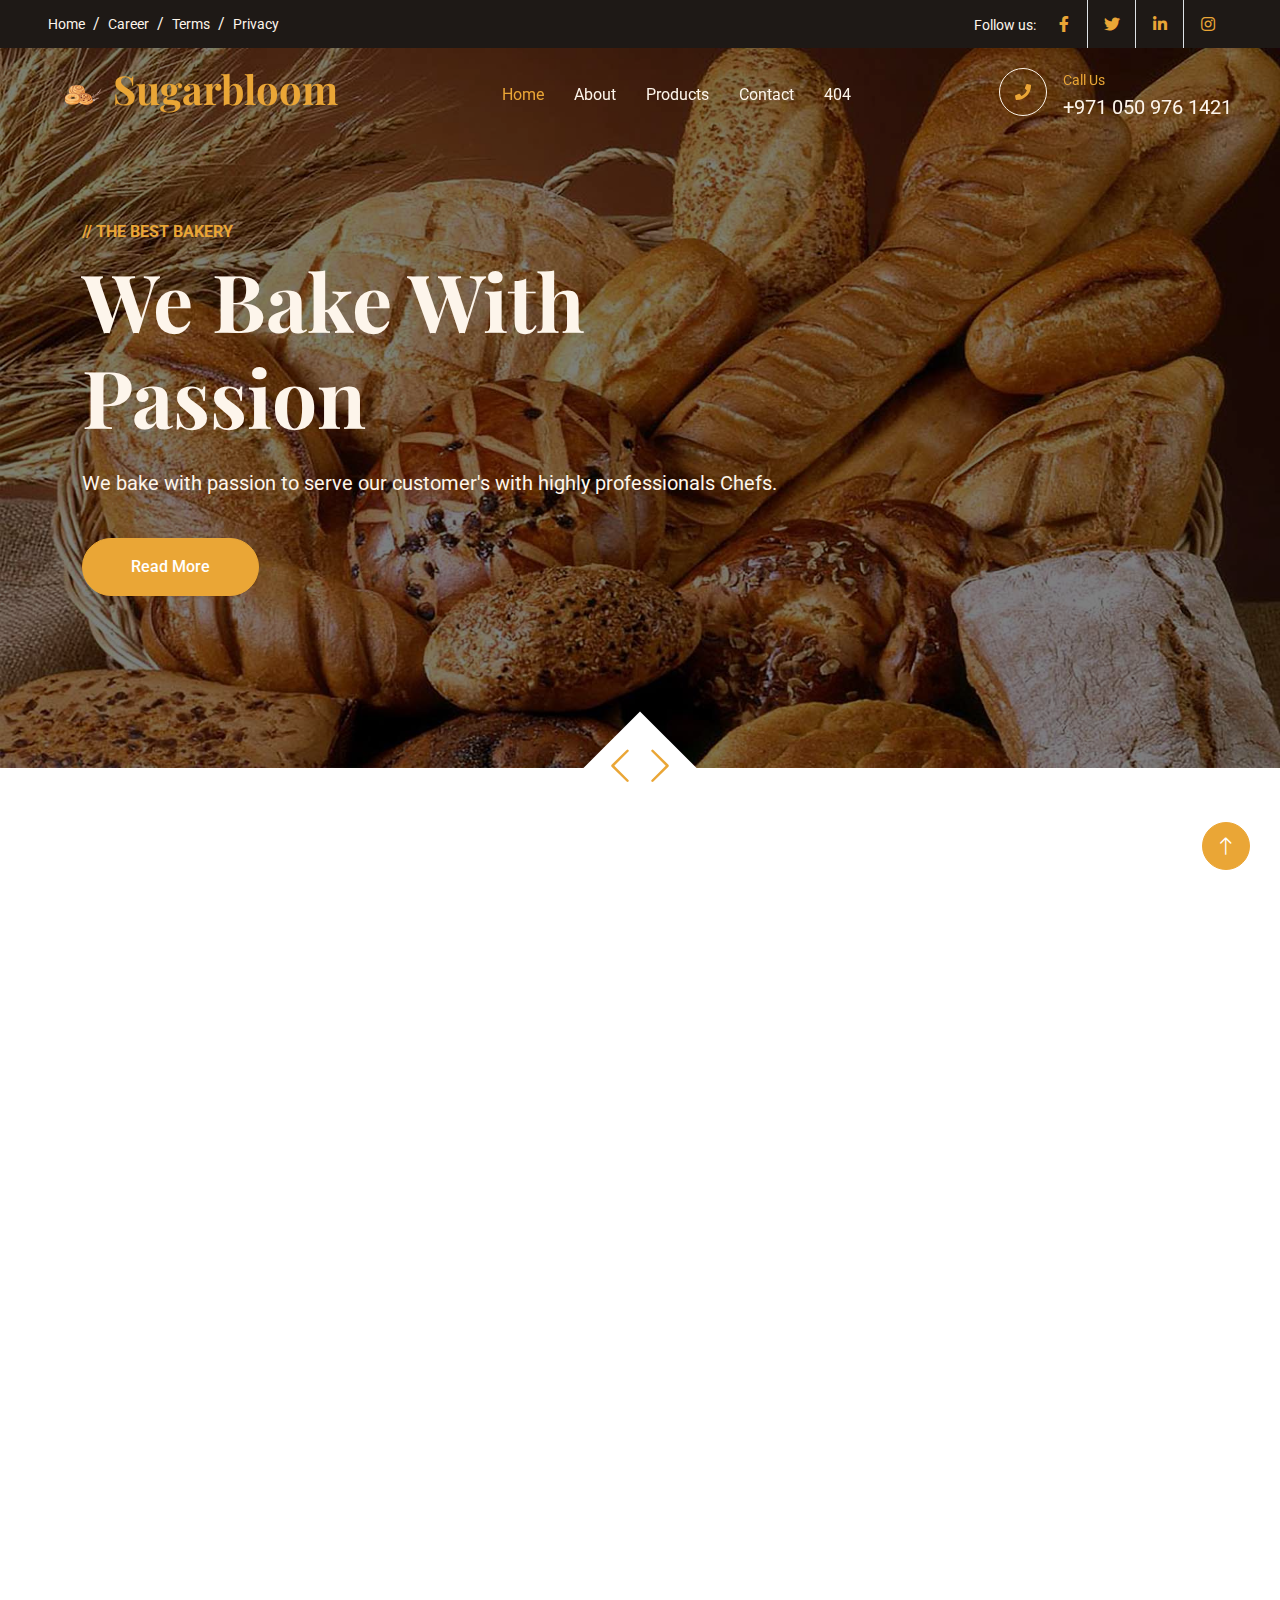
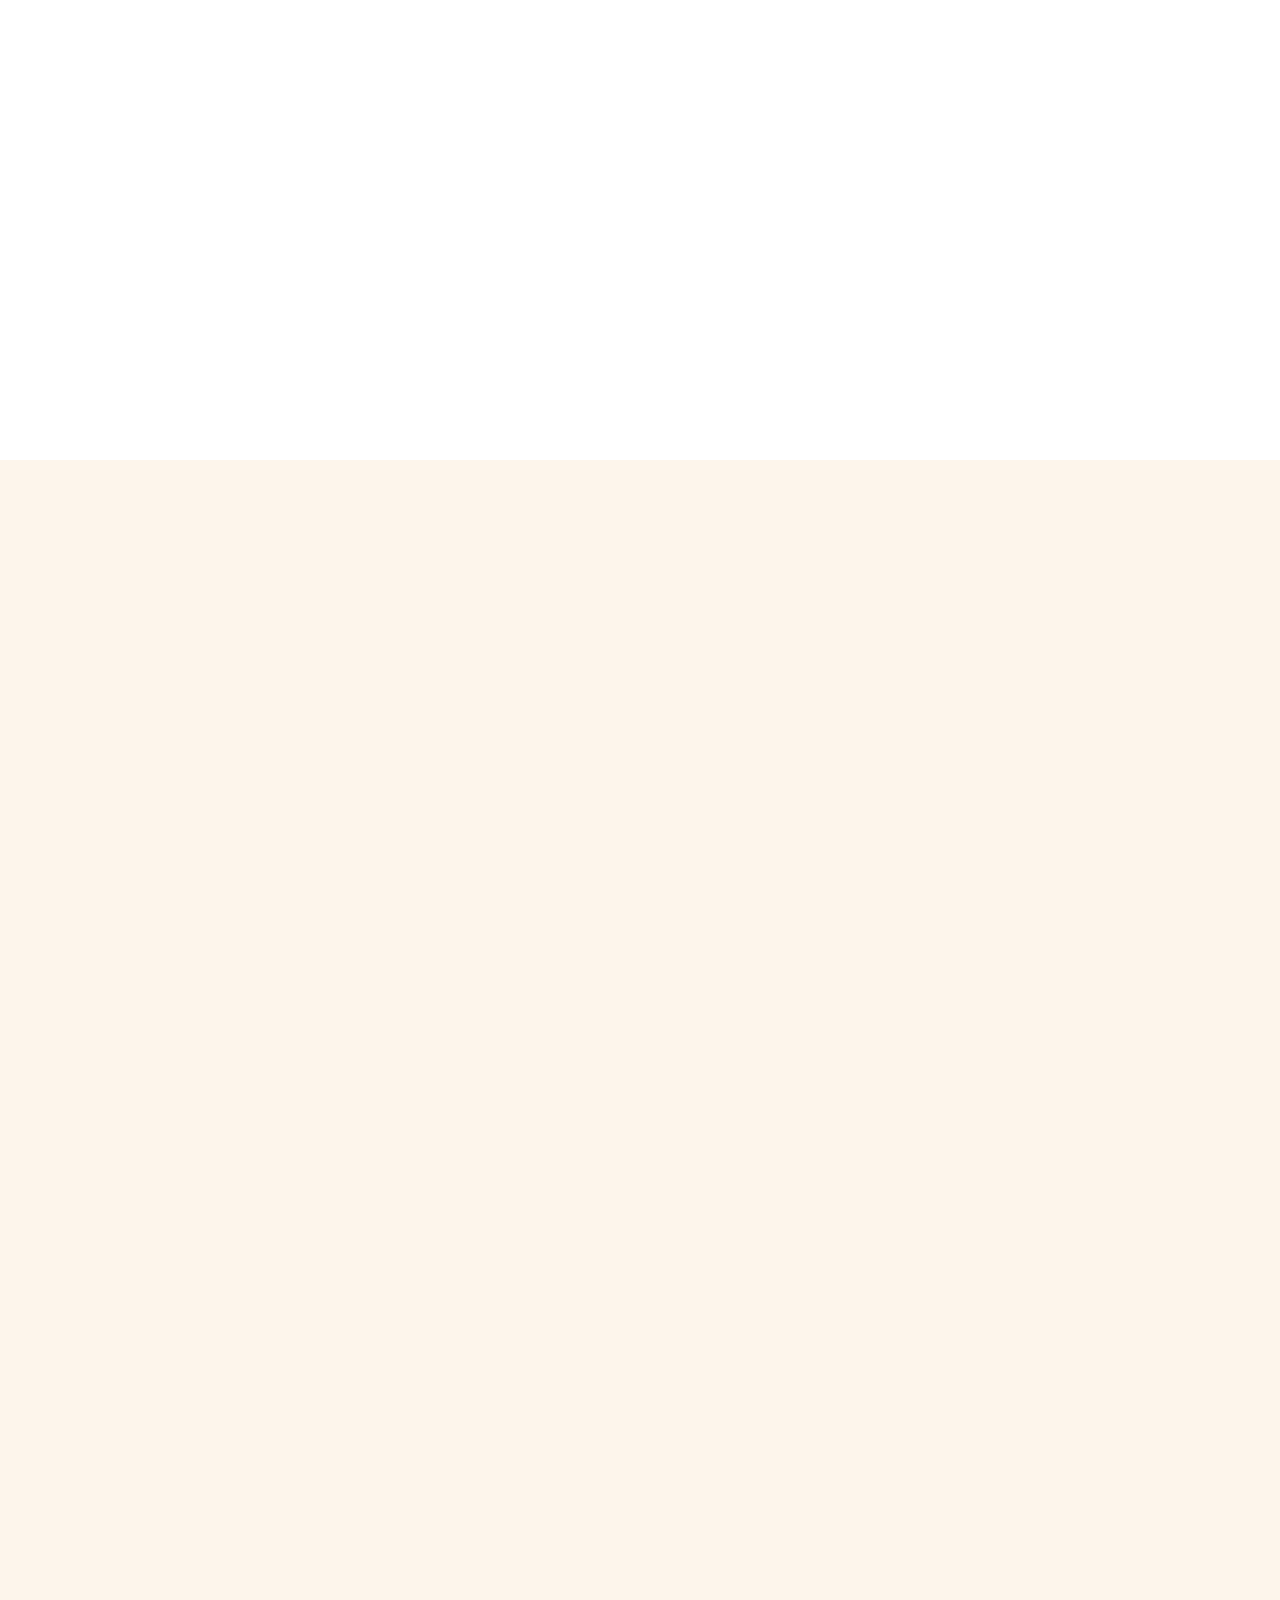
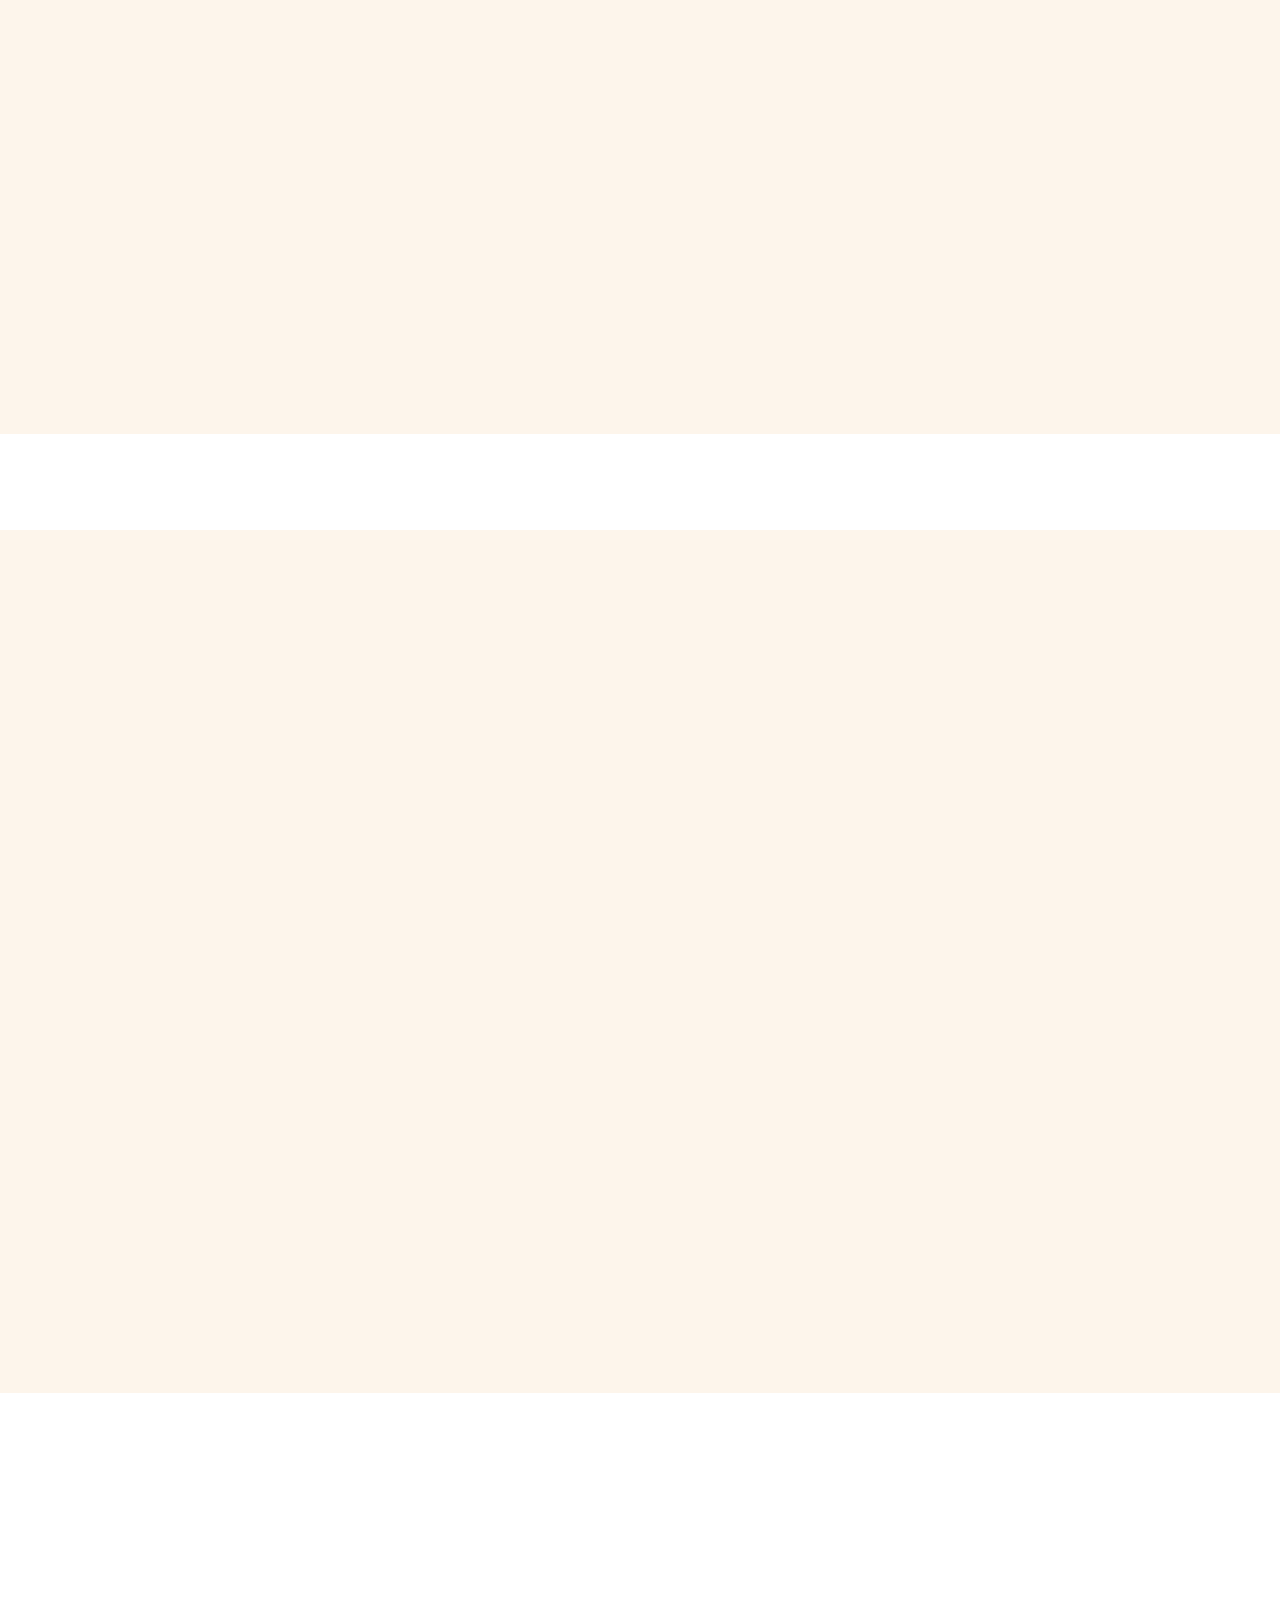
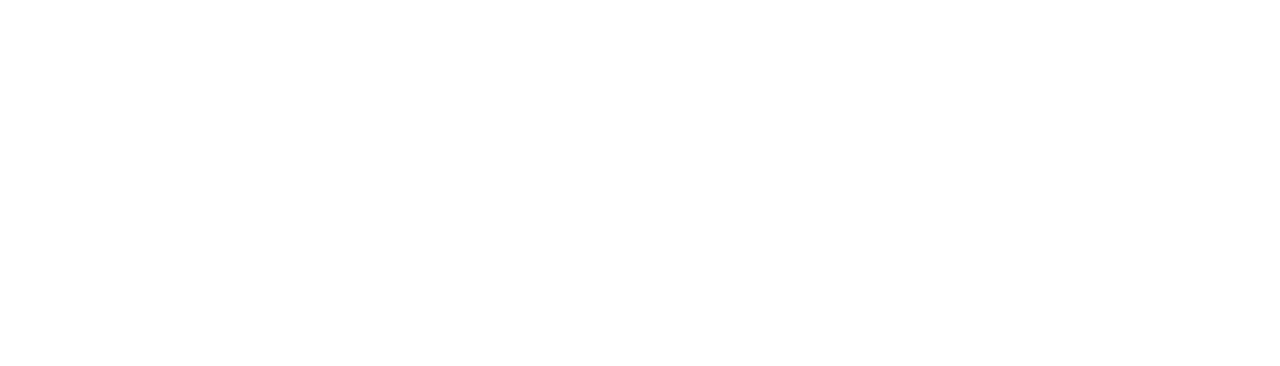
<file: index.html>
<!DOCTYPE html>
<html lang="en">

<head>
    <meta charset="utf-8">
    <title>Home | Sugarbloom Baker - Bakery</title>
    <meta content="width=device-width, initial-scale=1.0" name="viewport">
    <meta content="" name="keywords">
    <meta content="" name="description">

    <!-- Favicon -->
    <link href="img/favicon.ico" rel="icon">

    <!-- Google Web Fonts -->
    <link rel="preconnect" href="https://fonts.googleapis.com">
    <link rel="preconnect" href="https://fonts.gstatic.com" crossorigin>
    <link
        href="https://fonts.googleapis.com/css2?family=Roboto:wght@400;500&family=Playfair+Display:wght@600;700&display=swap"
        rel="stylesheet">

    <!-- Icon Font Stylesheet -->
    <link href="https://cdnjs.cloudflare.com/ajax/libs/font-awesome/5.10.0/css/all.min.css" rel="stylesheet">
    <link href="https://cdn.jsdelivr.net/npm/bootstrap-icons@1.4.1/font/bootstrap-icons.css" rel="stylesheet">

    <!-- Libraries Stylesheet -->
    <link href="lib/animate/animate.min.css" rel="stylesheet">
    <link href="lib/owlcarousel/assets/owl.carousel.min.css" rel="stylesheet">

    <!-- Customized Bootstrap Stylesheet -->
    <link href="css/bootstrap.min.css" rel="stylesheet">

    <!-- Template Stylesheet -->
    <link href="css/style.css" rel="stylesheet">
</head>

<body>
    <!-- Spinner Start -->
    <div id="spinner"
        class="show bg-white position-fixed translate-middle w-100 vh-100 top-50 start-50 d-flex align-items-center justify-content-center">
        <div class="spinner-grow text-primary" role="status"></div>
    </div>
    <!-- Spinner End -->


    <!-- Topbar Start -->
    <div class="container-fluid top-bar bg-dark text-light px-0 wow fadeIn" data-wow-delay="0.1s">
        <div class="row gx-0 align-items-center d-none d-lg-flex">
            <div class="col-lg-6 px-5 text-start">
                <ol class="breadcrumb mb-0">
                    <li class="breadcrumb-item"><a class="small text-light" href="#">Home</a></li>
                    <li class="breadcrumb-item"><a class="small text-light" href="#">Career</a></li>
                    <li class="breadcrumb-item"><a class="small text-light" href="#">Terms</a></li>
                    <li class="breadcrumb-item"><a class="small text-light" href="#">Privacy</a></li>
                </ol>
            </div>
            <div class="col-lg-6 px-5 text-end">
                <small>Follow us:</small>
                <div class="h-100 d-inline-flex align-items-center">
                    <a class="btn-lg-square text-primary border-end rounded-0" href=""><i
                            class="fab fa-facebook-f"></i></a>
                    <a class="btn-lg-square text-primary border-end rounded-0" href=""><i
                            class="fab fa-twitter"></i></a>
                    <a class="btn-lg-square text-primary border-end rounded-0" href=""><i
                            class="fab fa-linkedin-in"></i></a>
                    <a class="btn-lg-square text-primary pe-0" href=""><i class="fab fa-instagram"></i></a>
                </div>
            </div>
        </div>
    </div>
    <!-- Topbar End -->


    <!-- Navbar Start -->
    <nav class="navbar navbar-expand-lg navbar-dark fixed-top py-lg-0 px-lg-5 wow fadeIn" data-wow-delay="0.1s">
        <a href="index.html" class="navbar-brand ms-4 ms-lg-0 d-flex">
            <img src="./img/logo.png" alt="" class="" width="60px" height="60px"><h1 class="text-primary" style="margin-left: 5px;">Sugarbloom</h1>
        </a>
        <button type="button" class="navbar-toggler me-4" data-bs-toggle="collapse" data-bs-target="#navbarCollapse">
            <span class="navbar-toggler-icon"></span>
        </button>
        <div class="collapse navbar-collapse" id="navbarCollapse">
            <div class="navbar-nav mx-auto p-4 p-lg-0">
                <a href="index.html" class="nav-item nav-link active">Home</a>
                <a href="about.html" class="nav-item nav-link">About</a>
                <a href="product.html" class="nav-item nav-link">Products</a>
                <a href="contact.html" class="nav-item nav-link">Contact</a>
                <a href="404.html" class="nav-item nav-link">404</a>
            </div>
            <div class=" d-none d-lg-flex">
                <div class="flex-shrink-0 btn-lg-square border border-light rounded-circle">
                    <i class="fa fa-phone text-primary"></i>
                </div>
                <div class="ps-3">
                    <small class="text-primary mb-0">Call Us</small>
                    <p class="text-light fs-5 mb-0">+971 050 976 1421</p>
                </div>
            </div>
        </div>
    </nav>
    <!-- Navbar End -->


    <!-- Carousel Start -->
    <div class="container-fluid p-0 pb-5 wow fadeIn" data-wow-delay="0.1s">
        <div class="owl-carousel header-carousel position-relative">
            <div class="owl-carousel-item position-relative">
                <img class="img-fluid" src="img/carousel-1.jpg" alt="">
                <div class="owl-carousel-inner">
                    <div class="container">
                        <div class="row justify-content-start">
                            <div class="col-lg-8">
                                <p class="text-primary text-uppercase fw-bold mb-2">// The Best Bakery</p>
                                <h1 class="display-1 text-light mb-4 animated slideInDown">We Bake With Passion</h1>
                                <p class="text-light fs-5 mb-4 pb-3">We bake with passion to serve our customer's with highly professionals Chefs.</p>
                                <a href="" class="btn btn-primary rounded-pill py-3 px-5">Read More</a>
                            </div>
                        </div>
                    </div>
                </div>
            </div>
            <div class="owl-carousel-item position-relative">
                <img class="img-fluid" src="img/carousel-2.jpg" alt="">
                <div class="owl-carousel-inner">
                    <div class="container">
                        <div class="row justify-content-start">
                            <div class="col-lg-8">
                                <p class="text-primary text-uppercase fw-bold mb-2">// The Best Bakery</p>
                                <h1 class="display-1 text-light mb-4 animated slideInDown">We Bake With Passion</h1>
                                <p class="text-light fs-5 mb-4 pb-3">We bake with passion to serve our customer's with highly professionals Chefs.</p>
                                <a href="" class="btn btn-primary rounded-pill py-3 px-5">Read More</a>
                            </div>
                        </div>
                    </div>
                </div>
            </div>
        </div>
    </div>
    <!-- Carousel End -->


    <!-- Facts Start -->
    <div class="container-xxl py-6">
        <div class="container">
            <div class="row g-4">
                <div class="col-lg-3 col-md-6 wow fadeIn" data-wow-delay="0.1s">
                    <div class="fact-item bg-light rounded text-center h-100 p-5">
                        <i class="fa fa-certificate fa-4x text-primary mb-4"></i>
                        <p class="mb-2">Years Experience</p>
                        <h1 class="display-5 mb-0" data-toggle="counter-up">50</h1>
                    </div>
                </div>
                <div class="col-lg-3 col-md-6 wow fadeIn" data-wow-delay="0.3s">
                    <div class="fact-item bg-light rounded text-center h-100 p-5">
                        <i class="fa fa-users fa-4x text-primary mb-4"></i>
                        <p class="mb-2">Skilled Professionals</p>
                        <h1 class="display-5 mb-0" data-toggle="counter-up">175</h1>
                    </div>
                </div>
                <div class="col-lg-3 col-md-6 wow fadeIn" data-wow-delay="0.5s">
                    <div class="fact-item bg-light rounded text-center h-100 p-5">
                        <i class="fa fa-bread-slice fa-4x text-primary mb-4"></i>
                        <p class="mb-2">Total Products</p>
                        <h1 class="display-5 mb-0" data-toggle="counter-up">135</h1>
                    </div>
                </div>
                <div class="col-lg-3 col-md-6 wow fadeIn" data-wow-delay="0.7s">
                    <div class="fact-item bg-light rounded text-center h-100 p-5">
                        <i class="fa fa-cart-plus fa-4x text-primary mb-4"></i>
                        <p class="mb-2">Order Everyday</p>
                        <h1 class="display-5 mb-0" data-toggle="counter-up">9357</h1>
                    </div>
                </div>
            </div>
        </div>
    </div>
    <!-- Facts End -->


    <!-- About Start -->
    <div class="container-xxl py-6">
        <div class="container">
            <div class="row g-5">
                <div class="col-lg-6 wow fadeInUp" data-wow-delay="0.1s">
                    <div class="row img-twice position-relative h-100">
                        <div class="col-6">
                            <img class="img-fluid rounded" src="img/about-1.jpg" alt="">
                        </div>
                        <div class="col-6 ">
                            <img class="img-fluid rounded" src="img/about-2.jpg" alt="">
                        </div>
                    </div>
                </div>
                <div class="col-lg-6 wow fadeInUp" data-wow-delay="0.5s">
                    <div class="h-100">
                        <p class="text-primary text-uppercase mb-2">// About Us</p>
                        <h1 class="display-6 mb-4">We Bake Every Item From The Core Of Our Hearts</h1>
                        <p>Sugarbloom is a culture, tradition, lifestyle, and class of twin cities in Pakistan, with a legacy of
                            more than 100 years. The bakery is exceedingly popular among society’s elites including
                            Presidents, Prime Ministers, Ambassadors even Royal Prince, Kings, Queens, and their
                            families visiting Pakistan from all around the world. We believe in sharing love, happiness,
                            and making this world a better place.
                        </p>
                        <div class="row g-2 mb-4">
                            <div class="col-sm-6">
                                <i class="fa fa-check text-primary me-2"></i>Quality Products
                            </div>
                            <div class="col-sm-6">
                                <i class="fa fa-check text-primary me-2"></i>Custom Products
                            </div>
                            <div class="col-sm-6">
                                <i class="fa fa-check text-primary me-2"></i>Online Order
                            </div>
                            <div class="col-sm-6">
                                <i class="fa fa-check text-primary me-2"></i>Home Delivery
                            </div>
                        </div>
                        <a class="btn btn-primary rounded-pill py-3 px-5" href="">Read More</a>
                    </div>
                </div>
            </div>
        </div>
    </div>
    <!-- About End -->


    <!-- Product Start -->
    <div class="container-xxl bg-light my-6 py-6 pt-0">
        <div class="container">
            <div class="bg-primary text-light rounded-bottom p-5 my-6 mt-0 wow fadeInUp" data-wow-delay="0.1s">
                <div class="row g-4 align-items-center">
                    <div class="col-lg-6">
                        <h1 class="display-4 text-light mb-0">The Best Bakery In Your City</h1>
                    </div>
                    <div class="col-lg-6 text-lg-end">
                        <div class="d-inline-flex align-items-center text-start">
                            <i class="fa fa-phone-alt fa-4x flex-shrink-0"></i>
                            <div class="ms-4">
                                <p class="fs-5 fw-bold mb-0">Call Us</p>
                                <p class="fs-1 fw-bold mb-0">+971 050 976 1421</p>
                            </div>
                        </div>
                    </div>
                </div>
            </div>
            <div class="text-center mx-auto mb-5 wow fadeInUp" data-wow-delay="0.1s" style="max-width: 500px;">
                <p class="text-primary text-uppercase mb-2">// Bakery Products</p>
                <h1 class="display-6 mb-4">Explore The Categories Of Our Bakery Products</h1>
            </div>
            <div class="row g-4">
                <div class="col-lg-4 col-md-6 wow fadeInUp" data-wow-delay="0.1s">
                    <div class="product-item d-flex flex-column bg-white rounded overflow-hidden h-100">
                        <div class="text-center p-4">
                            <h3 class="mb-3">Cake</h3>
                            <span>The epitome of bakery indulgence, with its luscious layers, heavenly frosting, and
                                celebratory allure, bringing joy and sweetness to every occasion.</span>
                        </div>
                        <div class="position-relative mt-auto">
                            <img class="img-fluid" src="img/product-1.jpg" alt="">
                            <div class="product-overlay">
                                <a class="btn btn-lg-square btn-outline-light rounded-circle" href=""><i
                                        class="fa fa-eye text-primary"></i></a>
                            </div>
                        </div>
                    </div>
                </div>
                <div class="col-lg-4 col-md-6 wow fadeInUp" data-wow-delay="0.3s">
                    <div class="product-item d-flex flex-column bg-white rounded overflow-hidden h-100">
                        <div class="text-center p-4">
                            <h3 class="mb-3">Bread</h3>
                            <span>The timeless staple of the bakery, with its comforting aroma, soft texture, and
                                versatile nature, satisfying cravings and nourishing appetites.</span>
                        </div>
                        <div class="position-relative mt-auto">
                            <img class="img-fluid" src="img/product-2.jpg" alt="">
                            <div class="product-overlay">
                                <a class="btn btn-lg-square btn-outline-light rounded-circle" href=""><i
                                        class="fa fa-eye text-primary"></i></a>
                            </div>
                        </div>
                    </div>
                </div>
                <div class="col-lg-4 col-md-6 wow fadeInUp" data-wow-delay="0.5s">
                    <div class="product-item d-flex flex-column bg-white rounded overflow-hidden h-100">
                        <div class="text-center p-4">
                            <h4 class="mb-3">Cookies</h4>
                            <span>The sweet symphony of buttery goodness, heavenly aromas, and delightful bites, making
                                them a bakery's delightful delight</span>
                        </div>
                        <div class="position-relative mt-auto">
                            <img class="img-fluid" src="img/product-3.jpg" alt="">
                            <div class="product-overlay">
                                <a class="btn btn-lg-square btn-outline-light rounded-circle" href=""><i
                                        class="fa fa-eye text-primary"></i></a>
                            </div>
                        </div>
                    </div>
                </div>
                <div class="col-lg-4 col-md-6 wow fadeInUp" data-wow-delay="0.5s">
                    <div class="product-item d-flex flex-column bg-white rounded overflow-hidden h-100">
                        <div class="text-center p-4">
                            <h4 class="mb-3">Pizza</h4>
                            <span>The irresistible blend of savory toppings, gooey cheese, and crispy crust, making it a
                                bakery's mouthwatering masterpiece.</span>
                        </div>
                        <div class="position-relative mt-auto">
                            <img class="img-fluid" src="img/pizza.jpg" alt="">
                            <div class="product-overlay">
                                <a class="btn btn-lg-square btn-outline-light rounded-circle" href=""><i
                                        class="fa fa-eye text-primary"></i></a>
                            </div>
                        </div>
                    </div>
                </div>
                <div class="col-lg-4 col-md-6 wow fadeInUp" data-wow-delay="0.5s">
                    <div class="product-item d-flex flex-column bg-white rounded overflow-hidden h-100">
                        <div class="text-center p-4">
                            <h4 class="mb-3">Sandwiches</h4>
                            <span>The perfect combination of fresh bread, delectable fillings, and endless flavor
                                possibilities, making them a delightful treat from the bakery.</span>
                        </div>
                        <div class="position-relative mt-auto">
                            <img class="img-fluid" src="img/sandwich.jpg" alt="">
                            <div class="product-overlay">
                                <a class="btn btn-lg-square btn-outline-light rounded-circle" href=""><i
                                        class="fa fa-eye text-primary"></i></a>
                            </div>
                        </div>
                    </div>
                </div>
                <div class="col-lg-4 col-md-6 wow fadeInUp" data-wow-delay="0.5s">
                    <div class="product-item d-flex flex-column bg-white rounded overflow-hidden h-100">
                        <div class="text-center p-4">
                            <h4 class="mb-3">Pastries</h4>
                            <span>The delicate and flaky wonders of the bakery world, filled with luscious creams,
                                fruity compotes, and irresistible flavors, enticing taste buds with every bite.</span>
                        </div>
                        <div class="position-relative mt-auto">
                            <img class="img-fluid" src="img/pastries.jpg" alt="">
                            <div class="product-overlay">
                                <a class="btn btn-lg-square btn-outline-light rounded-circle" href=""><i
                                        class="fa fa-eye text-primary"></i></a>
                            </div>
                        </div>
                    </div>
                </div>
            </div>
        </div>
    </div>
    <!-- Product End -->


    <!-- Testimonial Start -->
    <div class="container-xxl bg-light my-6 py-6 pb-0">
        <div class="container">
            <div class="text-center mx-auto mb-5 wow fadeInUp" data-wow-delay="0.1s" style="max-width: 500px;">
                <p class="text-primary text-uppercase mb-2">// Client's Review</p>
                <h1 class="display-6 mb-4">More Than 30000+ Customers Trusted Us</h1>
            </div>
            <div class="owl-carousel testimonial-carousel wow fadeInUp" data-wow-delay="0.1s">
                <div class="testimonial-item bg-white rounded p-4">
                    <div class="d-flex align-items-center mb-4">
                        <img class="flex-shrink-0 rounded-circle border p-1" src="img/testimonial-1.jpg" alt="">
                        <div class="ms-4">
                            <h5 class="mb-1">Olivia</h5>
                            <span>Doctor</span>
                        </div>
                    </div>
                    <p class="mb-1">They serving the best cakes and Pastries And Pizza's I loved it Thanks for serving us!</p>
                </div>
                <div class="testimonial-item bg-white rounded p-4">
                    <div class="d-flex align-items-center mb-4">
                        <img class="flex-shrink-0 rounded-circle border p-1" src="img/testimonial-2.jpg" alt="">
                        <div class="ms-4">
                            <h5 class="mb-1">Henry</h5>
                            <span>Banker</span>
                        </div>
                    </div>
                    <p class="mb-1">The town's top bakery thus far, exceptionally affordable and finest serving.  </p>
                </div>
                <div class="testimonial-item bg-white rounded p-4">
                    <div class="d-flex align-items-center mb-4">
                        <img class="flex-shrink-0 rounded-circle border p-1" src="img/testimonial-3.jpg" alt="">
                        <div class="ms-4">
                            <h5 class="mb-1"> James</h5>
                            <span>Journalist</span>
                        </div>
                    </div>
                    <p class="mb-1"> Everything is served hot off the oven, and the food has excellent quality.</p>
                </div>
                <div class="testimonial-item bg-white rounded p-4">
                    <div class="d-flex align-items-center mb-4">
                        <img class="flex-shrink-0 rounded-circle border p-1" src="img/testimonial-4.jpg" alt="">
                        <div class="ms-4">
                            <h5 class="mb-1"> Alice</h5>
                            <span>Police</span>
                        </div>
                    </div>
                    <p class="mb-1"> The atmosphere is cozy and comfy, and the staff is incredibly friendly.</p>
                </div>
            </div>
            <div class="bg-primary text-light rounded-top p-lg-5 p-md-5 p-2 my-6 mb-0 wow fadeInUp"
                data-wow-delay="0.1s">
                <div class="row align-items-center">
                    <div class="col-md-6">
                        <h1 class="display-4 text-light mb-0">Subscribe Our Newsletter</h1>
                    </div>
                    <div class="col-md-6 text-md-end">
                        <div class="position-relative">
                            <input class="form-control bg-transparent border-light w-100 py-3 ps-4 pe-5" type="text"
                                placeholder="Your email">
                            <button type="button"
                                class="btn btn-dark py-2 px-3 position-absolute top-0 end-0 mt-2 me-2">SignUp</button>
                        </div>
                    </div>
                </div>
            </div>
        </div>
    </div>
    <!-- Testimonial End -->


    <!-- Footer Start -->
    <div class="container-fluid bg-dark text-light footer my-6 mb-0 py-5 wow fadeIn" data-wow-delay="0.1s">
        <div class="container py-5">
            <div class="row g-5">
                <div class="col-lg-3 col-md-6">
                    <h4 class="text-light mb-4">Bakery Address</h4>
                    <p class="mb-2"><i class="fa fa-map-marker-alt me-3"></i>123 Street, New York, USA</p>
                    <p class="mb-2"><i class="fa fa-phone-alt me-3"></i>+971 050 976 1421</p>
                    <p class="mb-2"><i class="fa fa-envelope me-3"></i>info@Sugarbloom.com</p>
                    <div class="d-flex pt-2">
                        <a class="btn btn-square btn-outline-light rounded-circle me-1" href=""><i
                                class="fab fa-twitter"></i></a>
                        <a class="btn btn-square btn-outline-light rounded-circle me-1" href=""><i
                                class="fab fa-facebook-f"></i></a>
                        <a class="btn btn-square btn-outline-light rounded-circle me-1" href=""><i
                                class="fab fa-youtube"></i></a>
                        <a class="btn btn-square btn-outline-light rounded-circle me-0" href=""><i
                                class="fab fa-linkedin-in"></i></a>
                    </div>
                </div>
                <div class="col-lg-3 col-md-6">
                    <h4 class="text-light mb-4">Quick Links</h4>
                    <a class="btn btn-link" href="">About Us</a>
                    <a class="btn btn-link" href="">Contact Us</a>
                    <a class="btn btn-link" href="">Our Services </a>
                    <a class="btn btn-link" href="">Terms & Condition</a>
                    <a class="btn btn-link" href="">Support</a>
                </div>
                <div class="col-lg-3 col-md-6">
                    <h4 class="text-light mb-4">Call Us</h4>
                    <a class="btn btn-link" href="tel:+9710509761421">+971 050 976 1421</a>
                </div>
                <div class="col-lg-3 col-md-6">
                    <h4 class="text-light mb-4">Search Here</h4>
                    <input type="search" name="" id="" placeholder="Search Here" class="form-control form-control-lg">
                    <button class="btn btn-primary btn-lg active mt-2 form-control">Search</button>
                </div>
            </div>
        </div>
    </div>
    <!-- Footer End -->


    <!-- Copyright Start -->
    <div class="container-fluid copyright text-light py-4 wow fadeIn" data-wow-delay="0.1s">
        <div class="container">
            <div class="row">
                <div class="col-md-6 text-center text-md-start mb-3 mb-md-0">
                    &copy; <a href="#"></a>Sugarbloom, All Right Reserved.
                </div>
                <div class="col-md-6 text-center text-md-end">
                    <!--/*** This template is free as long as you keep the footer author’s credit link/attribution link/backlink. If you'd like to use the template without the footer author’s credit link/attribution link/backlink, you can purchase the Credit Removal License from "https://htmlcodex.com/credit-removal". Thank you for your support. ***/-->
                    Designed By <a href="">Urooj Mubashir</a>
                </div>
            </div>
        </div>
    </div>
    <!-- Copyright End -->


    <!-- Back to Top -->
    <a href="#" class="btn btn-lg btn-primary btn-lg-square rounded-circle back-to-top"><i
            class="bi bi-arrow-up"></i></a>


    <!-- JavaScript Libraries -->
    <script src="https://code.jquery.com/jquery-3.4.1.min.js"></script>
    <script src="https://cdn.jsdelivr.net/npm/bootstrap@5.0.0/dist/js/bootstrap.bundle.min.js"></script>
    <script src="lib/wow/wow.min.js"></script>
    <script src="lib/easing/easing.min.js"></script>
    <script src="lib/waypoints/waypoints.min.js"></script>
    <script src="lib/counterup/counterup.min.js"></script>
    <script src="lib/owlcarousel/owl.carousel.min.js"></script>

    <!-- Template Javascript -->
    <script src="js/main.js"></script>
</body>

</html>
</file>
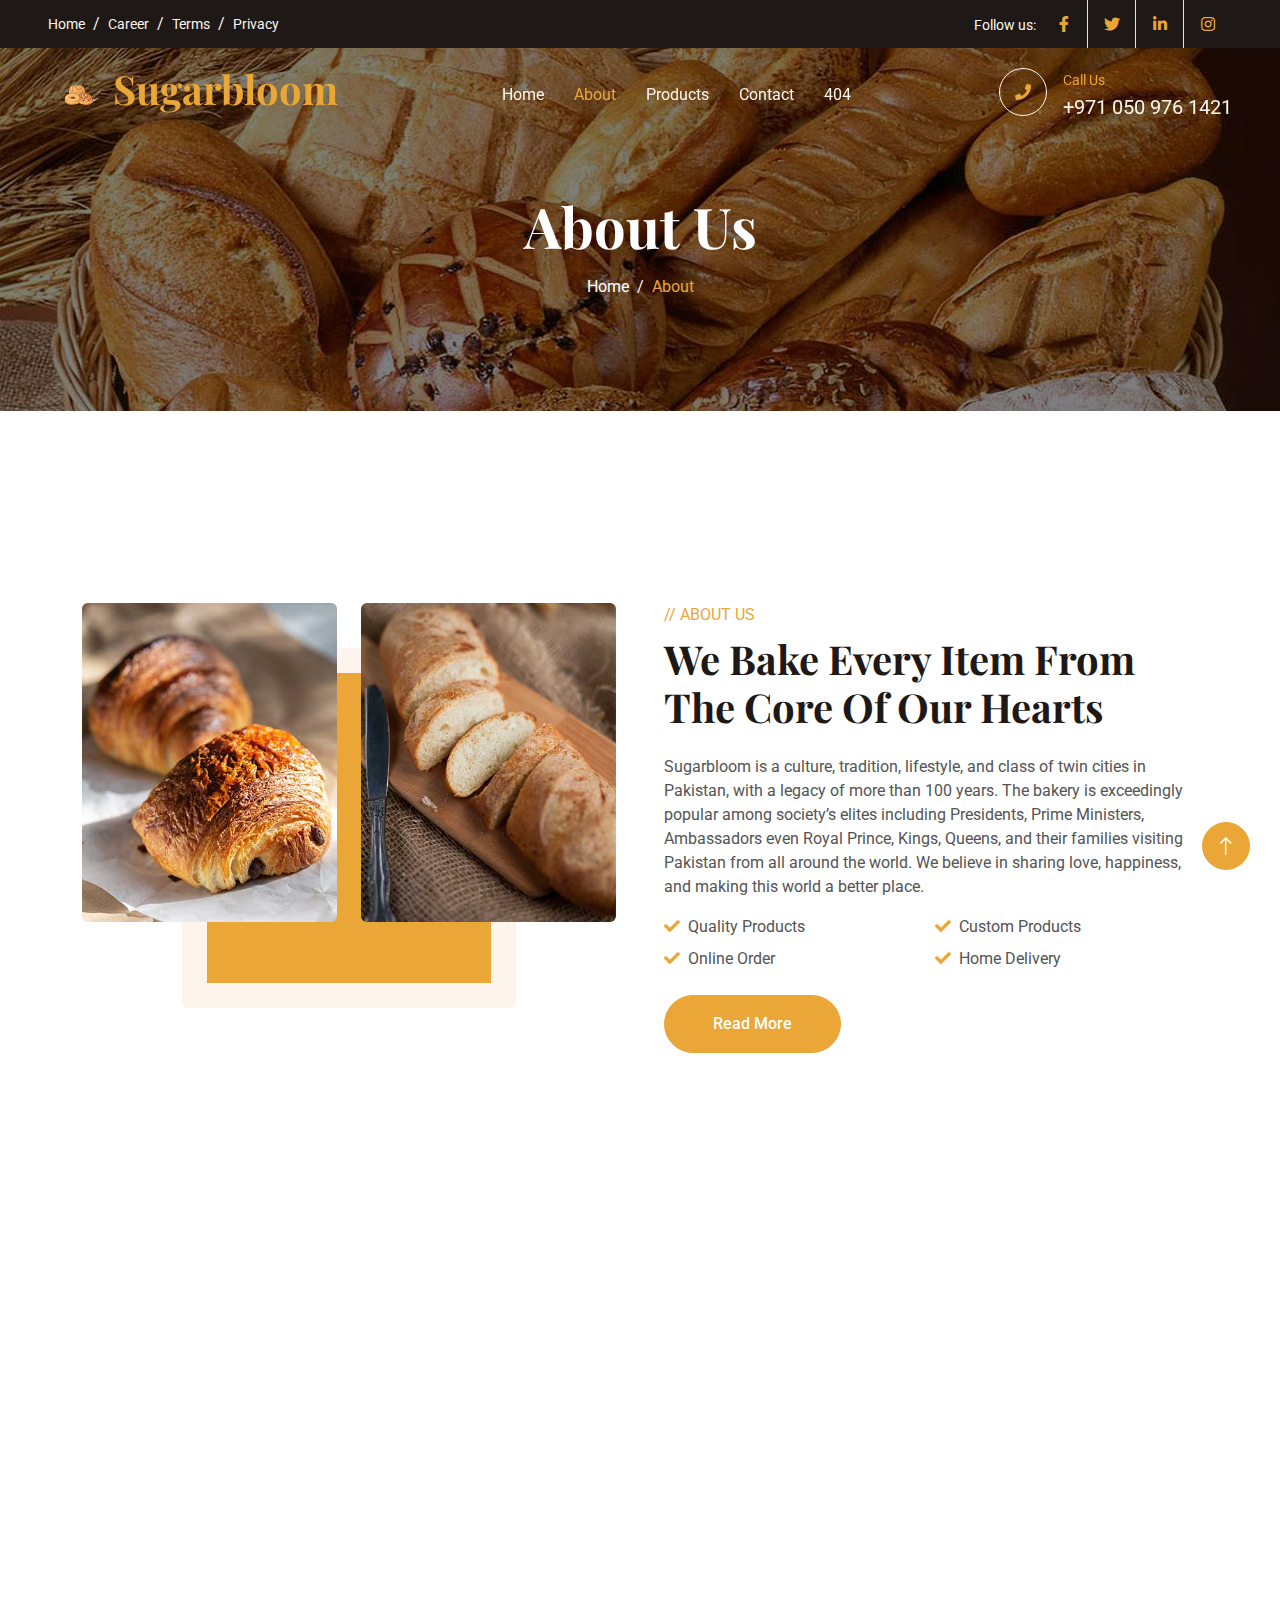
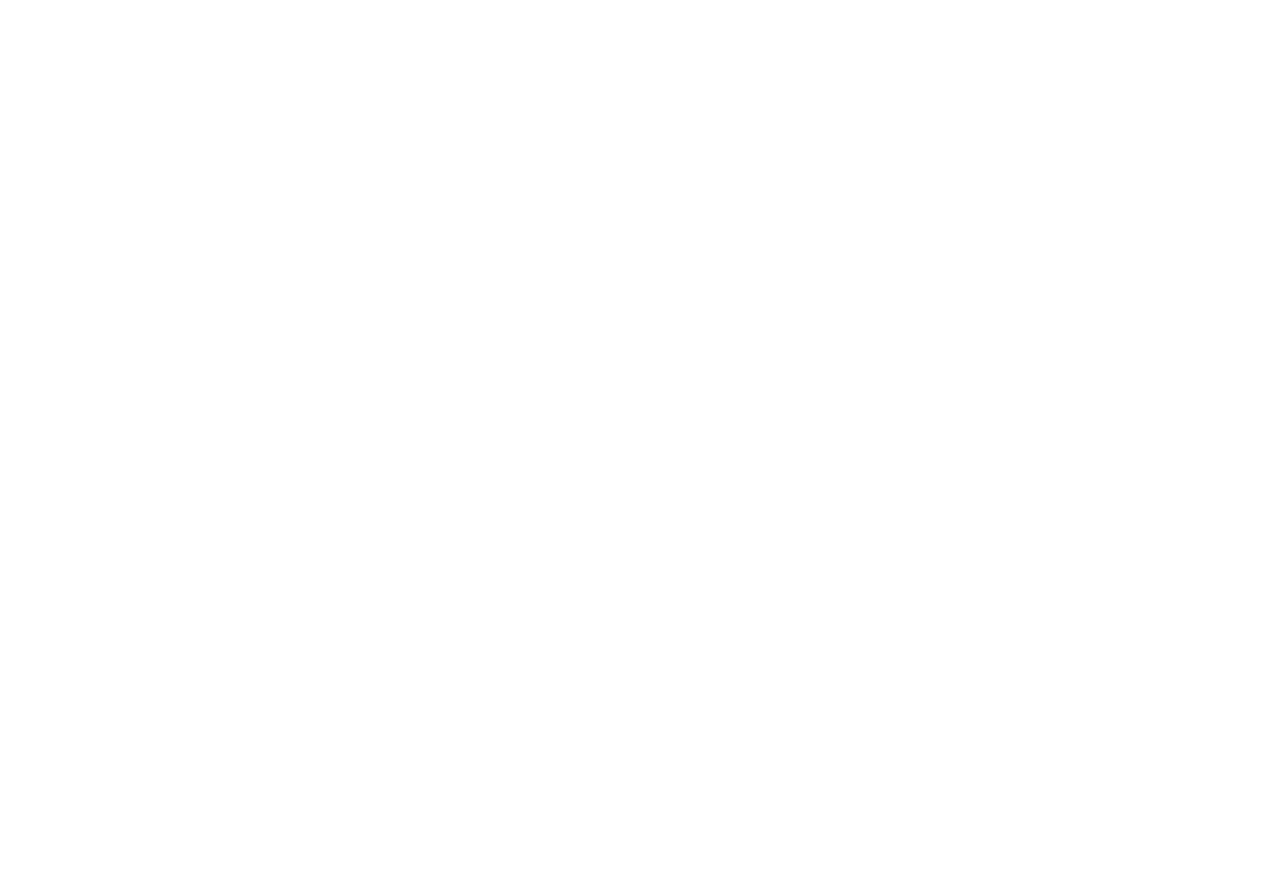
<file: about.html>
<!DOCTYPE html>
<html lang="en">

<head>
    <meta charset="utf-8">
    <title>About Us | Sugarbloom Baker - Bakery</title>
    <meta content="width=device-width, initial-scale=1.0" name="viewport">
    <meta content="" name="keywords">
    <meta content="" name="description">

    <!-- Favicon -->
    <link href="img/favicon.ico" rel="icon">

    <!-- Google Web Fonts -->
    <link rel="preconnect" href="https://fonts.googleapis.com">
    <link rel="preconnect" href="https://fonts.gstatic.com" crossorigin>
    <link
        href="https://fonts.googleapis.com/css2?family=Roboto:wght@400;500&family=Playfair+Display:wght@600;700&display=swap"
        rel="stylesheet">

    <!-- Icon Font Stylesheet -->
    <link href="https://cdnjs.cloudflare.com/ajax/libs/font-awesome/5.10.0/css/all.min.css" rel="stylesheet">
    <link href="https://cdn.jsdelivr.net/npm/bootstrap-icons@1.4.1/font/bootstrap-icons.css" rel="stylesheet">

    <!-- Libraries Stylesheet -->
    <link href="lib/animate/animate.min.css" rel="stylesheet">
    <link href="lib/owlcarousel/assets/owl.carousel.min.css" rel="stylesheet">

    <!-- Customized Bootstrap Stylesheet -->
    <link href="css/bootstrap.min.css" rel="stylesheet">

    <!-- Template Stylesheet -->
    <link href="css/style.css" rel="stylesheet">
</head>

<body>
    <!-- Spinner Start -->
    <div id="spinner"
        class="show bg-white position-fixed translate-middle w-100 vh-100 top-50 start-50 d-flex align-items-center justify-content-center">
        <div class="spinner-grow text-primary" role="status"></div>
    </div>
    <!-- Spinner End -->


    <!-- Topbar Start -->
    <div class="container-fluid top-bar bg-dark text-light px-0 wow fadeIn" data-wow-delay="0.1s">
        <div class="row gx-0 align-items-center d-none d-lg-flex">
            <div class="col-lg-6 px-5 text-start">
                <ol class="breadcrumb mb-0">
                    <li class="breadcrumb-item"><a class="small text-light" href="#">Home</a></li>
                    <li class="breadcrumb-item"><a class="small text-light" href="#">Career</a></li>
                    <li class="breadcrumb-item"><a class="small text-light" href="#">Terms</a></li>
                    <li class="breadcrumb-item"><a class="small text-light" href="#">Privacy</a></li>
                </ol>
            </div>
            <div class="col-lg-6 px-5 text-end">
                <small>Follow us:</small>
                <div class="h-100 d-inline-flex align-items-center">
                    <a class="btn-lg-square text-primary border-end rounded-0" href=""><i
                            class="fab fa-facebook-f"></i></a>
                    <a class="btn-lg-square text-primary border-end rounded-0" href=""><i
                            class="fab fa-twitter"></i></a>
                    <a class="btn-lg-square text-primary border-end rounded-0" href=""><i
                            class="fab fa-linkedin-in"></i></a>
                    <a class="btn-lg-square text-primary pe-0" href=""><i class="fab fa-instagram"></i></a>
                </div>
            </div>
        </div>
    </div>
    <!-- Topbar End -->


    <!-- Navbar Start -->
    <nav class="navbar navbar-expand-lg navbar-dark fixed-top py-lg-0 px-lg-5 wow fadeIn" data-wow-delay="0.1s">
        <a href="index.html" class="navbar-brand ms-4 ms-lg-0 d-flex">
            <img src="./img/logo.png" alt="" class="" width="60px" height="60px"><h1 class="text-primary" style="margin-left: 5px;">Sugarbloom</h1>
        </a>
        <button type="button" class="navbar-toggler me-4" data-bs-toggle="collapse" data-bs-target="#navbarCollapse">
            <span class="navbar-toggler-icon"></span>
        </button>
        <div class="collapse navbar-collapse" id="navbarCollapse">
            <div class="navbar-nav mx-auto p-4 p-lg-0">
                <a href="index.html" class="nav-item nav-link">Home</a>
                <a href="about.html" class="nav-item nav-link active">About</a>
                <a href="product.html" class="nav-item nav-link">Products</a>
                <a href="contact.html" class="nav-item nav-link">Contact</a>
                <a href="404.html" class="nav-item nav-link">404</a>
            </div>
            <div class=" d-none d-lg-flex">
                <div class="flex-shrink-0 btn-lg-square border border-light rounded-circle">
                    <i class="fa fa-phone text-primary"></i>
                </div>
                <div class="ps-3">
                    <small class="text-primary mb-0">Call Us</small>
                    <p class="text-light fs-5 mb-0">+971 050 976 1421</p>
                </div>
            </div>
        </div>
    </nav>
    <!-- Navbar End -->


    <!-- Page Header Start -->
    <div class="container-fluid page-header py-6 wow fadeIn" data-wow-delay="0.1s">
        <div class="container text-center pt-5 pb-3">
            <h1 class="display-4 text-white animated slideInDown mb-3">About Us</h1>
            <nav aria-label="breadcrumb animated slideInDown">
                <ol class="breadcrumb justify-content-center mb-0">
                    <li class="breadcrumb-item"><a class="text-white" href="#">Home</a></li>
                    <li class="breadcrumb-item text-primary active" aria-current="page">About</li>
                </ol>
            </nav>
        </div>
    </div>
    <!-- Page Header End -->


    <!-- About Start -->
    <div class="container-xxl py-6">
        <div class="container">
            <div class="row g-5">
                <div class="col-lg-6 wow fadeInUp" data-wow-delay="0.1s">
                    <div class="row img-twice position-relative h-100">
                        <div class="col-6">
                            <img class="img-fluid rounded" src="img/about-1.jpg" alt="">
                        </div>
                        <div class="col-6 ">
                            <img class="img-fluid rounded" src="img/about-2.jpg" alt="">
                        </div>
                    </div>
                </div>
                <div class="col-lg-6 wow fadeInUp" data-wow-delay="0.5s">
                    <div class="h-100">
                        <p class="text-primary text-uppercase mb-2">// About Us</p>
                        <h1 class="display-6 mb-4">We Bake Every Item From The Core Of Our Hearts</h1>
                        <p>Sugarbloom is a culture, tradition, lifestyle, and class of twin cities in Pakistan, with a legacy of
                            more than 100 years. The bakery is exceedingly popular among society’s elites including
                            Presidents, Prime Ministers, Ambassadors even Royal Prince, Kings, Queens, and their
                            families visiting Pakistan from all around the world. We believe in sharing love, happiness,
                            and making this world a better place.
                        </p>
                        <div class="row g-2 mb-4">
                            <div class="col-sm-6">
                                <i class="fa fa-check text-primary me-2"></i>Quality Products
                            </div>
                            <div class="col-sm-6">
                                <i class="fa fa-check text-primary me-2"></i>Custom Products
                            </div>
                            <div class="col-sm-6">
                                <i class="fa fa-check text-primary me-2"></i>Online Order
                            </div>
                            <div class="col-sm-6">
                                <i class="fa fa-check text-primary me-2"></i>Home Delivery
                            </div>
                        </div>
                        <a class="btn btn-primary rounded-pill py-3 px-5" href="">Read More</a>
                    </div>
                </div>
            </div>
        </div>
    </div>
    <!-- About End -->



    <!-- Service Start -->
    <div class="container-xxl py-6">
        <div class="container">
            <div class="row g-5">
                <div class="col-lg-6 wow fadeInUp" data-wow-delay="0.1s">
                    <p class="text-primary text-uppercase mb-2">// Our Services</p>
                    <h1 class="display-6 mb-4">What We Offer For You?</h1>
                    <p class="mb-5">Choose from an ever changing range of freshly made cakes, bakes, savouries and
                        coffee to take away and enjoy. We are proud to offer a wide range of fresh hand baked produce
                        daily.

                        Cakes, bakes and desserts can be ordered whole for pick up and delivery locally, or bought by
                        the slice from our counter to have with one of our delicious Sunday Collab take away coffees. If
                        you fancy something a little more savoury, our award winning quiche, home made sausage rolls,
                        salads, and ciabattas can also be found in our chiller ready to eat on the go, or take away and
                        enjoy at home.
                    </p>
                    <div class="row gy-5 gx-4">
                        <div class="col-sm-6 wow fadeIn" data-wow-delay="0.1s">
                            <div class="d-flex align-items-center mb-3">
                                <div class="flex-shrink-0 btn-square bg-primary rounded-circle me-3">
                                    <i class="fa fa-bread-slice text-white"></i>
                                </div>
                                <h5 class="mb-0">Quality Products</h5>
                            </div>
                            <span>Best Quality Products</span>
                        </div>
                        <div class="col-sm-6 wow fadeIn" data-wow-delay="0.2s">
                            <div class="d-flex align-items-center mb-3">
                                <div class="flex-shrink-0 btn-square bg-primary rounded-circle me-3">
                                    <i class="fa fa-birthday-cake text-white"></i>
                                </div>
                                <h5 class="mb-0">Custom Products</h5>
                            </div>
                            <span>We can Bakes Custom Cakes & etc.</span>
                        </div>
                        <div class="col-sm-6 wow fadeIn" data-wow-delay="0.3s">
                            <div class="d-flex align-items-center mb-3">
                                <div class="flex-shrink-0 btn-square bg-primary rounded-circle me-3">
                                    <i class="fa fa-cart-plus text-white"></i>
                                </div>
                                <h5 class="mb-0">Online Order</h5>
                            </div>
                            <span>Online Orders Available here, You can order your Cakes Etc...</span>
                        </div>
                        <div class="col-sm-6 wow fadeIn" data-wow-delay="0.4s">
                            <div class="d-flex align-items-center mb-3">
                                <div class="flex-shrink-0 btn-square bg-primary rounded-circle me-3">
                                    <i class="fa fa-truck text-white"></i>
                                </div>
                                <h5 class="mb-0">Home Delivery</h5>
                            </div>
                            <span>We Offer Home Delivery Services Free Home Delivery Available</span>
                        </div>
                    </div>
                </div>
                <div class="col-lg-6 wow fadeInUp" data-wow-delay="0.5s">
                    <div class="row img-twice position-relative h-100">
                        <div class="col-6">
                            <img class="img-fluid rounded" src="img/service-1.jpg" alt="">
                        </div>
                        <div class="col-6">
                            <img class="img-fluid rounded" src="img/service-2.jpg" alt="">
                        </div>
                    </div>
                </div>
            </div>
        </div>
    </div>
    <!-- Service End -->


    <!-- Footer Start -->
    <div class="container-fluid bg-dark text-light footer my-6 mb-0 py-5 wow fadeIn" data-wow-delay="0.1s">
        <div class="container py-5">
            <div class="row g-5">
                <div class="col-lg-3 col-md-6">
                    <h4 class="text-light mb-4">Bakery Address</h4>
                    <p class="mb-2"><i class="fa fa-map-marker-alt me-3"></i>123 Street, New York, USA</p>
                    <p class="mb-2"><i class="fa fa-phone-alt me-3"></i>+971 050 976 1421</p>
                    <p class="mb-2"><i class="fa fa-envelope me-3"></i>info@Sugarbloom.com</p>
                    <div class="d-flex pt-2">
                        <a class="btn btn-square btn-outline-light rounded-circle me-1" href=""><i
                                class="fab fa-twitter"></i></a>
                        <a class="btn btn-square btn-outline-light rounded-circle me-1" href=""><i
                                class="fab fa-facebook-f"></i></a>
                        <a class="btn btn-square btn-outline-light rounded-circle me-1" href=""><i
                                class="fab fa-youtube"></i></a>
                        <a class="btn btn-square btn-outline-light rounded-circle me-0" href=""><i
                                class="fab fa-linkedin-in"></i></a>
                    </div>
                </div>
                <div class="col-lg-3 col-md-6">
                    <h4 class="text-light mb-4">Quick Links</h4>
                    <a class="btn btn-link" href="">About Us</a>
                    <a class="btn btn-link" href="">Contact Us</a>
                    <a class="btn btn-link" href="">Our Services</a>
                    <a class="btn btn-link" href="">Terms & Condition</a>
                    <a class="btn btn-link" href="">Support</a>
                </div>
                <div class="col-lg-3 col-md-6">
                    <h4 class="text-light mb-4">Call Us</h4>
                    <a class="btn btn-link" href="tel:+9710509761421">+971 050 976 1421</a>
                </div>
                <div class="col-lg-3 col-md-6">
                    <h4 class="text-light mb-4">Search Here</h4>
                    <input type="search" name="" id="" placeholder="Search Here" class="form-control form-control-lg">
                    <button class="btn btn-primary btn-lg active mt-2 form-control">Search</button>
                </div>
            </div>
        </div>
    </div>
    <!-- Footer End -->


    <!-- Copyright Start -->
    <div class="container-fluid copyright text-light py-4 wow fadeIn" data-wow-delay="0.1s">
        <div class="container">
            <div class="row">
                <div class="col-md-6 text-center text-md-start mb-3 mb-md-0">
                    &copy; <a href="#"></a>Sugarbloom, All Right Reserved.
                </div>
                <div class="col-md-6 text-center text-md-end">
                    <!--/*** This template is free as long as you keep the footer author’s credit link/attribution link/backlink. If you'd like to use the template without the footer author’s credit link/attribution link/backlink, you can purchase the Credit Removal License from "https://htmlcodex.com/credit-removal". Thank you for your support. ***/-->
                    Designed By <a href="">Urooj Mubashir</a>
                </div>
            </div>
        </div>
    </div>
    <!-- Copyright End -->


    <!-- Back to Top -->
    <a href="#" class="btn btn-lg btn-primary btn-lg-square rounded-circle back-to-top"><i
            class="bi bi-arrow-up"></i></a>


    <!-- JavaScript Libraries -->
    <script src="https://code.jquery.com/jquery-3.4.1.min.js"></script>
    <script src="https://cdn.jsdelivr.net/npm/bootstrap@5.0.0/dist/js/bootstrap.bundle.min.js"></script>
    <script src="lib/wow/wow.min.js"></script>
    <script src="lib/easing/easing.min.js"></script>
    <script src="lib/waypoints/waypoints.min.js"></script>
    <script src="lib/counterup/counterup.min.js"></script>
    <script src="lib/owlcarousel/owl.carousel.min.js"></script>

    <!-- Template Javascript -->
    <script src="js/main.js"></script>
</body>

</html>
</file>
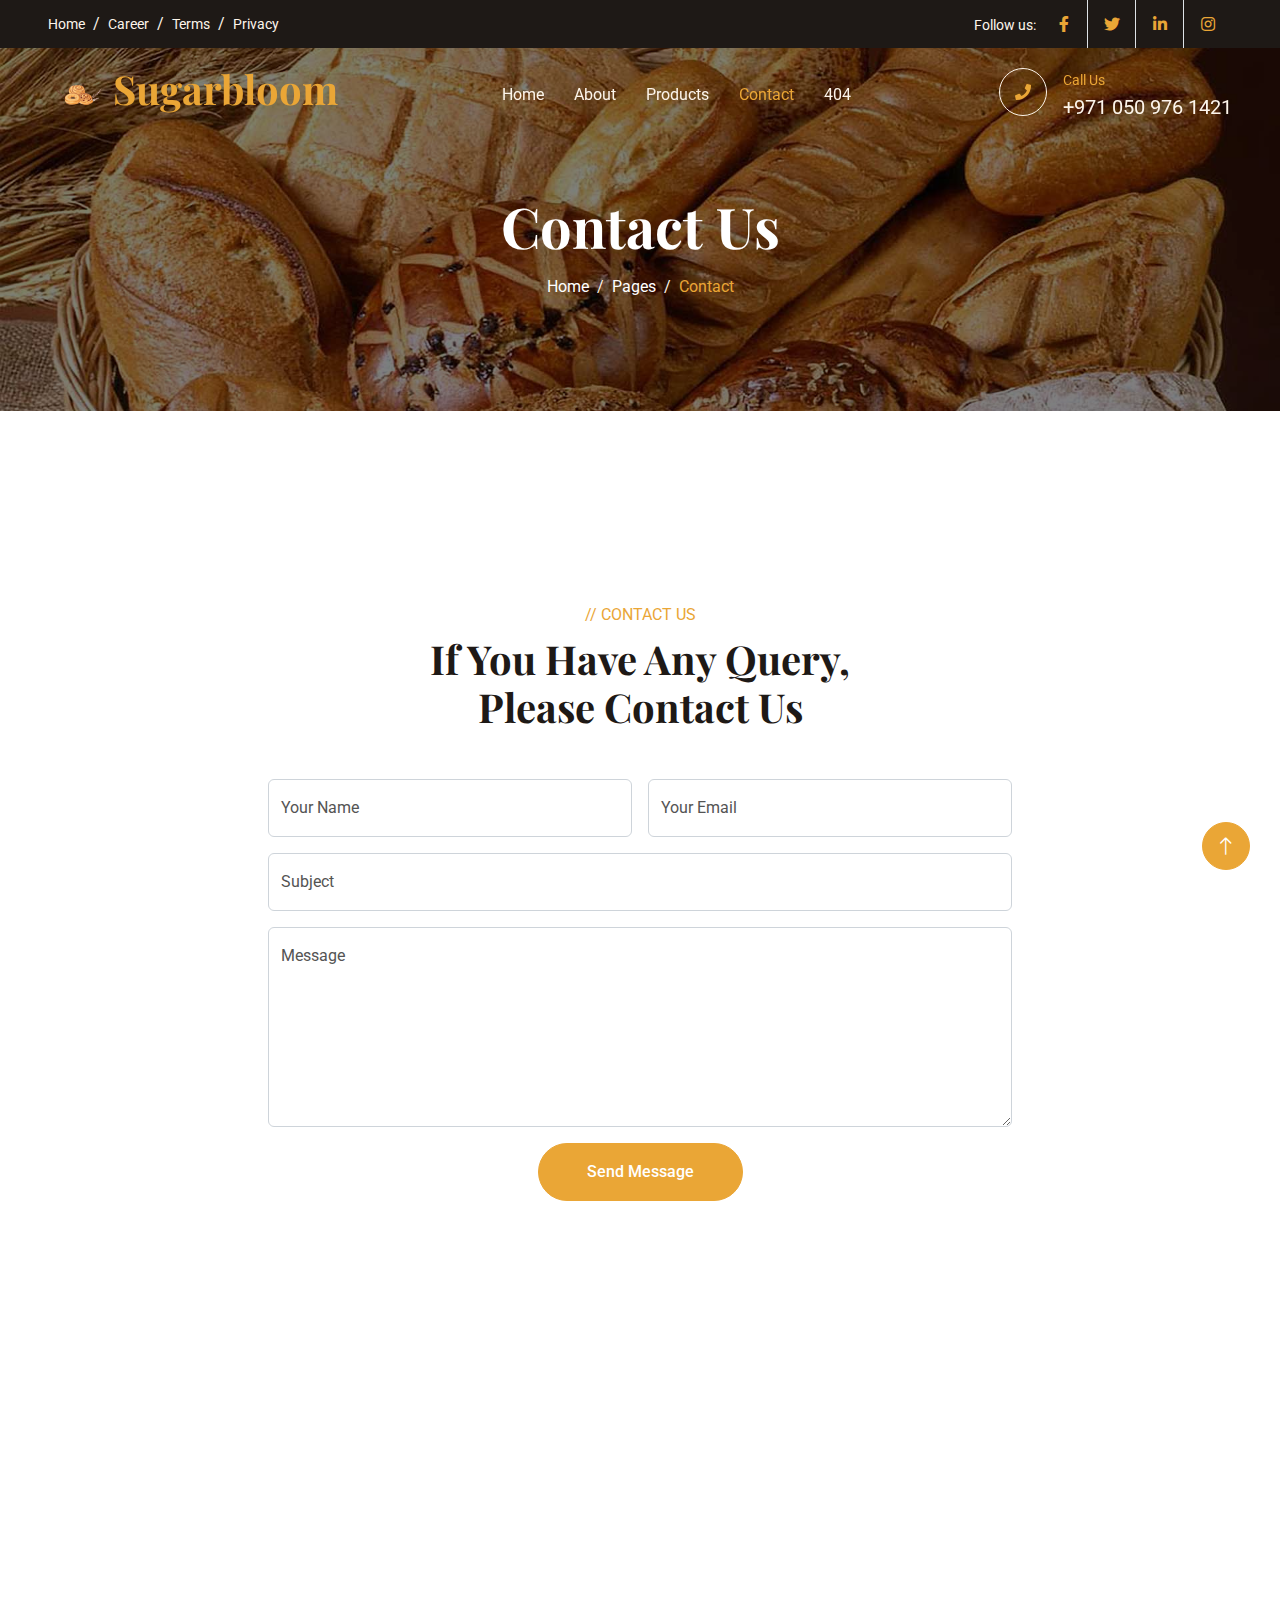
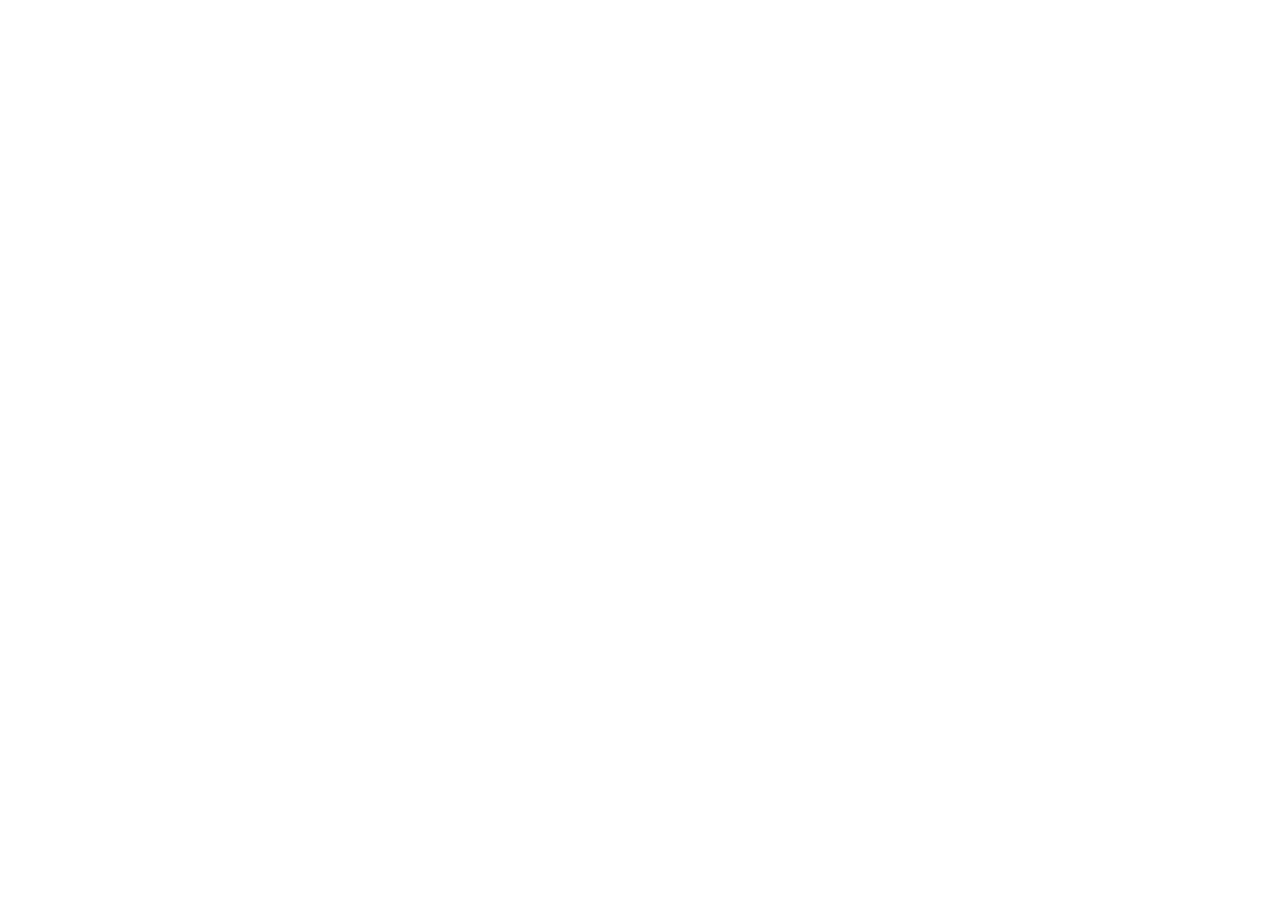
<file: contact.html>
<!DOCTYPE html>
<html lang="en">

<head>
    <meta charset="utf-8">
    <title>Contact Us | Sugarbloom Baker - Bakery</title>
    <meta content="width=device-width, initial-scale=1.0" name="viewport">
    <meta content="" name="keywords">
    <meta content="" name="description">

    <!-- Favicon -->
    <link href="img/favicon.ico" rel="icon">

    <!-- Google Web Fonts -->
    <link rel="preconnect" href="https://fonts.googleapis.com">
    <link rel="preconnect" href="https://fonts.gstatic.com" crossorigin>
    <link
        href="https://fonts.googleapis.com/css2?family=Roboto:wght@400;500&family=Playfair+Display:wght@600;700&display=swap"
        rel="stylesheet">

    <!-- Icon Font Stylesheet -->
    <link href="https://cdnjs.cloudflare.com/ajax/libs/font-awesome/5.10.0/css/all.min.css" rel="stylesheet">
    <link href="https://cdn.jsdelivr.net/npm/bootstrap-icons@1.4.1/font/bootstrap-icons.css" rel="stylesheet">

    <!-- Libraries Stylesheet -->
    <link href="lib/animate/animate.min.css" rel="stylesheet">
    <link href="lib/owlcarousel/assets/owl.carousel.min.css" rel="stylesheet">

    <!-- Customized Bootstrap Stylesheet -->
    <link href="css/bootstrap.min.css" rel="stylesheet">

    <!-- Template Stylesheet -->
    <link href="css/style.css" rel="stylesheet">
</head>

<body>
    <!-- Spinner Start -->
    <div id="spinner"
        class="show bg-white position-fixed translate-middle w-100 vh-100 top-50 start-50 d-flex align-items-center justify-content-center">
        <div class="spinner-grow text-primary" role="status"></div>
    </div>
    <!-- Spinner End -->


    <!-- Topbar Start -->
    <div class="container-fluid top-bar bg-dark text-light px-0 wow fadeIn" data-wow-delay="0.1s">
        <div class="row gx-0 align-items-center d-none d-lg-flex">
            <div class="col-lg-6 px-5 text-start">
                <ol class="breadcrumb mb-0">
                    <li class="breadcrumb-item"><a class="small text-light" href="#">Home</a></li>
                    <li class="breadcrumb-item"><a class="small text-light" href="#">Career</a></li>
                    <li class="breadcrumb-item"><a class="small text-light" href="#">Terms</a></li>
                    <li class="breadcrumb-item"><a class="small text-light" href="#">Privacy</a></li>
                </ol>
            </div>
            <div class="col-lg-6 px-5 text-end">
                <small>Follow us:</small>
                <div class="h-100 d-inline-flex align-items-center">
                    <a class="btn-lg-square text-primary border-end rounded-0" href=""><i
                            class="fab fa-facebook-f"></i></a>
                    <a class="btn-lg-square text-primary border-end rounded-0" href=""><i
                            class="fab fa-twitter"></i></a>
                    <a class="btn-lg-square text-primary border-end rounded-0" href=""><i
                            class="fab fa-linkedin-in"></i></a>
                    <a class="btn-lg-square text-primary pe-0" href=""><i class="fab fa-instagram"></i></a>
                </div>
            </div>
        </div>
    </div>
    <!-- Topbar End -->


    <!-- Navbar Start -->
    <nav class="navbar navbar-expand-lg navbar-dark fixed-top py-lg-0 px-lg-5 wow fadeIn" data-wow-delay="0.1s">
        <a href="index.html" class="navbar-brand ms-4 ms-lg-0 d-flex">
            <img src="./img/logo.png" alt="" class="" width="60px" height="60px"><h1 class="text-primary" style="margin-left: 5px;">Sugarbloom</h1>
        </a>
        <button type="button" class="navbar-toggler me-4" data-bs-toggle="collapse" data-bs-target="#navbarCollapse">
            <span class="navbar-toggler-icon"></span>
        </button>
        <div class="collapse navbar-collapse" id="navbarCollapse">
            <div class="navbar-nav mx-auto p-4 p-lg-0">
                <a href="index.html" class="nav-item nav-link">Home</a>
                <a href="about.html" class="nav-item nav-link">About</a>
                <a href="product.html" class="nav-item nav-link">Products</a>
                <a href="contact.html" class="nav-item nav-link active">Contact</a>
                <a href="404.html" class="nav-item nav-link">404</a>
            </div>
            <div class=" d-none d-lg-flex">
                <div class="flex-shrink-0 btn-lg-square border border-light rounded-circle">
                    <i class="fa fa-phone text-primary"></i>
                </div>
                <div class="ps-3">
                    <small class="text-primary mb-0">Call Us</small>
                    <p class="text-light fs-5 mb-0">+971 050 976 1421</p>
                </div>
            </div>
        </div>
    </nav>
    <!-- Navbar End -->


    <!-- Page Header Start -->
    <div class="container-fluid page-header py-6 wow fadeIn" data-wow-delay="0.1s">
        <div class="container text-center pt-5 pb-3">
            <h1 class="display-4 text-white animated slideInDown mb-3">Contact Us</h1>
            <nav aria-label="breadcrumb animated slideInDown">
                <ol class="breadcrumb justify-content-center mb-0">
                    <li class="breadcrumb-item"><a class="text-white" href="#">Home</a></li>
                    <li class="breadcrumb-item"><a class="text-white" href="#">Pages</a></li>
                    <li class="breadcrumb-item text-primary active" aria-current="page">Contact</li>
                </ol>
            </nav>
        </div>
    </div>
    <!-- Page Header End -->


    <!-- Contact Start -->
    <div class="container-xxl py-6">
        <div class="container">
            <div class="text-center mx-auto mb-5 wow fadeInUp" data-wow-delay="0.1s" style="max-width: 500px;">
                <p class="text-primary text-uppercase mb-2">// Contact Us</p>
                <h1 class="display-6 mb-4">If You Have Any Query, Please Contact Us</h1>
            </div>
            <div class="row g-0 justify-content-center">
                <div class="col-lg-8 wow fadeInUp" data-wow-delay="0.1s">
                    <form>
                        <div class="row g-3">
                            <div class="col-md-6">
                                <div class="form-floating">
                                    <input type="text" class="form-control" id="name" placeholder="Your Name">
                                    <label for="name">Your Name</label>
                                </div>
                            </div>
                            <div class="col-md-6">
                                <div class="form-floating">
                                    <input type="email" class="form-control" id="email" placeholder="Your Email">
                                    <label for="email">Your Email</label>
                                </div>
                            </div>
                            <div class="col-12">
                                <div class="form-floating">
                                    <input type="text" class="form-control" id="subject" placeholder="Subject">
                                    <label for="subject">Subject</label>
                                </div>
                            </div>
                            <div class="col-12">
                                <div class="form-floating">
                                    <textarea class="form-control" placeholder="Leave a message here" id="message"
                                        style="height: 200px"></textarea>
                                    <label for="message">Message</label>
                                </div>
                            </div>
                            <div class="col-12 text-center">
                                <button class="btn btn-primary rounded-pill py-3 px-5" type="submit">Send
                                    Message</button>
                            </div>
                        </div>
                    </form>
                </div>
            </div>
        </div>
    </div>
    <!-- Contact End -->


    <!-- Google Map Start -->
    <div class="container-xxl py-6 px-0 wow fadeInUp" data-wow-delay="0.1s">
        <iframe class="w-100 mb-n2" style="height: 450px;"
            src="https://www.google.com/maps/embed?pb=!1m18!1m12!1m3!1d3001156.4288297426!2d-78.01371936852176!3d42.72876761954724!2m3!1f0!2f0!3f0!3m2!1i1024!2i768!4f13.1!3m3!1m2!1s0x4ccc4bf0f123a5a9%3A0xddcfc6c1de189567!2sNew%20York%2C%20USA!5e0!3m2!1sen!2sbd!4v1603794290143!5m2!1sen!2sbd"
            frameborder="0" allowfullscreen="" aria-hidden="false" tabindex="0"></iframe>
    </div>
    <!-- Google Map End -->


    <!-- Footer Start -->
    <div class="container-fluid bg-dark text-light footer my-6 mb-0 py-5 wow fadeIn" data-wow-delay="0.1s">
        <div class="container py-5">
            <div class="row g-5">
                <div class="col-lg-3 col-md-6">
                    <h4 class="text-light mb-4">Bakery Address</h4>
                    <p class="mb-2"><i class="fa fa-map-marker-alt me-3"></i>123 Street, New York, USA</p>
                    <p class="mb-2"><i class="fa fa-phone-alt me-3"></i>+971 050 976 1421</p>
                    <p class="mb-2"><i class="fa fa-envelope me-3"></i>info@Sugarbloom.com</p>
                    <div class="d-flex pt-2">
                        <a class="btn btn-square btn-outline-light rounded-circle me-1" href=""><i
                                class="fab fa-twitter"></i></a>
                        <a class="btn btn-square btn-outline-light rounded-circle me-1" href=""><i
                                class="fab fa-facebook-f"></i></a>
                        <a class="btn btn-square btn-outline-light rounded-circle me-1" href=""><i
                                class="fab fa-youtube"></i></a>
                        <a class="btn btn-square btn-outline-light rounded-circle me-0" href=""><i
                                class="fab fa-linkedin-in"></i></a>
                    </div>
                </div>
                <div class="col-lg-3 col-md-6">
                    <h4 class="text-light mb-4">Quick Links</h4>
                    <a class="btn btn-link" href="">About Us</a>
                    <a class="btn btn-link" href="">Contact Us</a>
                    <a class="btn btn-link" href="">Our Services</a>
                    <a class="btn btn-link" href="">Terms & Condition</a>
                    <a class="btn btn-link" href="">Support</a>
                </div>
                <div class="col-lg-3 col-md-6">
                    <h4 class="text-light mb-4">Call Us</h4>
                    <a class="btn btn-link" href="tel:+9710509761421">+971 050 976 1421</a>
                </div>
                <div class="col-lg-3 col-md-6">
                    <h4 class="text-light mb-4">Search Here</h4>
                    <input type="search" name="" id="" placeholder="Search Here" class="form-control form-control-lg">
                    <button class="btn btn-primary btn-lg active mt-2 form-control">Search</button>
                </div>
            </div>
        </div>
    </div>
    <!-- Footer End -->


    <!-- Copyright Start -->
    <div class="container-fluid copyright text-light py-4 wow fadeIn" data-wow-delay="0.1s">
        <div class="container">
            <div class="row">
                <div class="col-md-6 text-center text-md-start mb-3 mb-md-0">
                    &copy; <a href="#"></a>Sugarbloom, All Right Reserved.
                </div>
                <div class="col-md-6 text-center text-md-end">
                    <!--/*** This template is free as long as you keep the footer author’s credit link/attribution link/backlink. If you'd like to use the template without the footer author’s credit link/attribution link/backlink, you can purchase the Credit Removal License from "https://htmlcodex.com/credit-removal". Thank you for your support. ***/-->
                    Designed By <a href="">Urooj Mubashir</a>
                </div>
            </div>
        </div>
    </div>
    <!-- Copyright End -->


    <!-- Back to Top -->
    <a href="#" class="btn btn-lg btn-primary btn-lg-square rounded-circle back-to-top"><i
            class="bi bi-arrow-up"></i></a>


    <!-- JavaScript Libraries -->
    <script src="https://code.jquery.com/jquery-3.4.1.min.js"></script>
    <script src="https://cdn.jsdelivr.net/npm/bootstrap@5.0.0/dist/js/bootstrap.bundle.min.js"></script>
    <script src="lib/wow/wow.min.js"></script>
    <script src="lib/easing/easing.min.js"></script>
    <script src="lib/waypoints/waypoints.min.js"></script>
    <script src="lib/counterup/counterup.min.js"></script>
    <script src="lib/owlcarousel/owl.carousel.min.js"></script>

    <!-- Template Javascript -->
    <script src="js/main.js"></script>
</body>

</html>
</file>
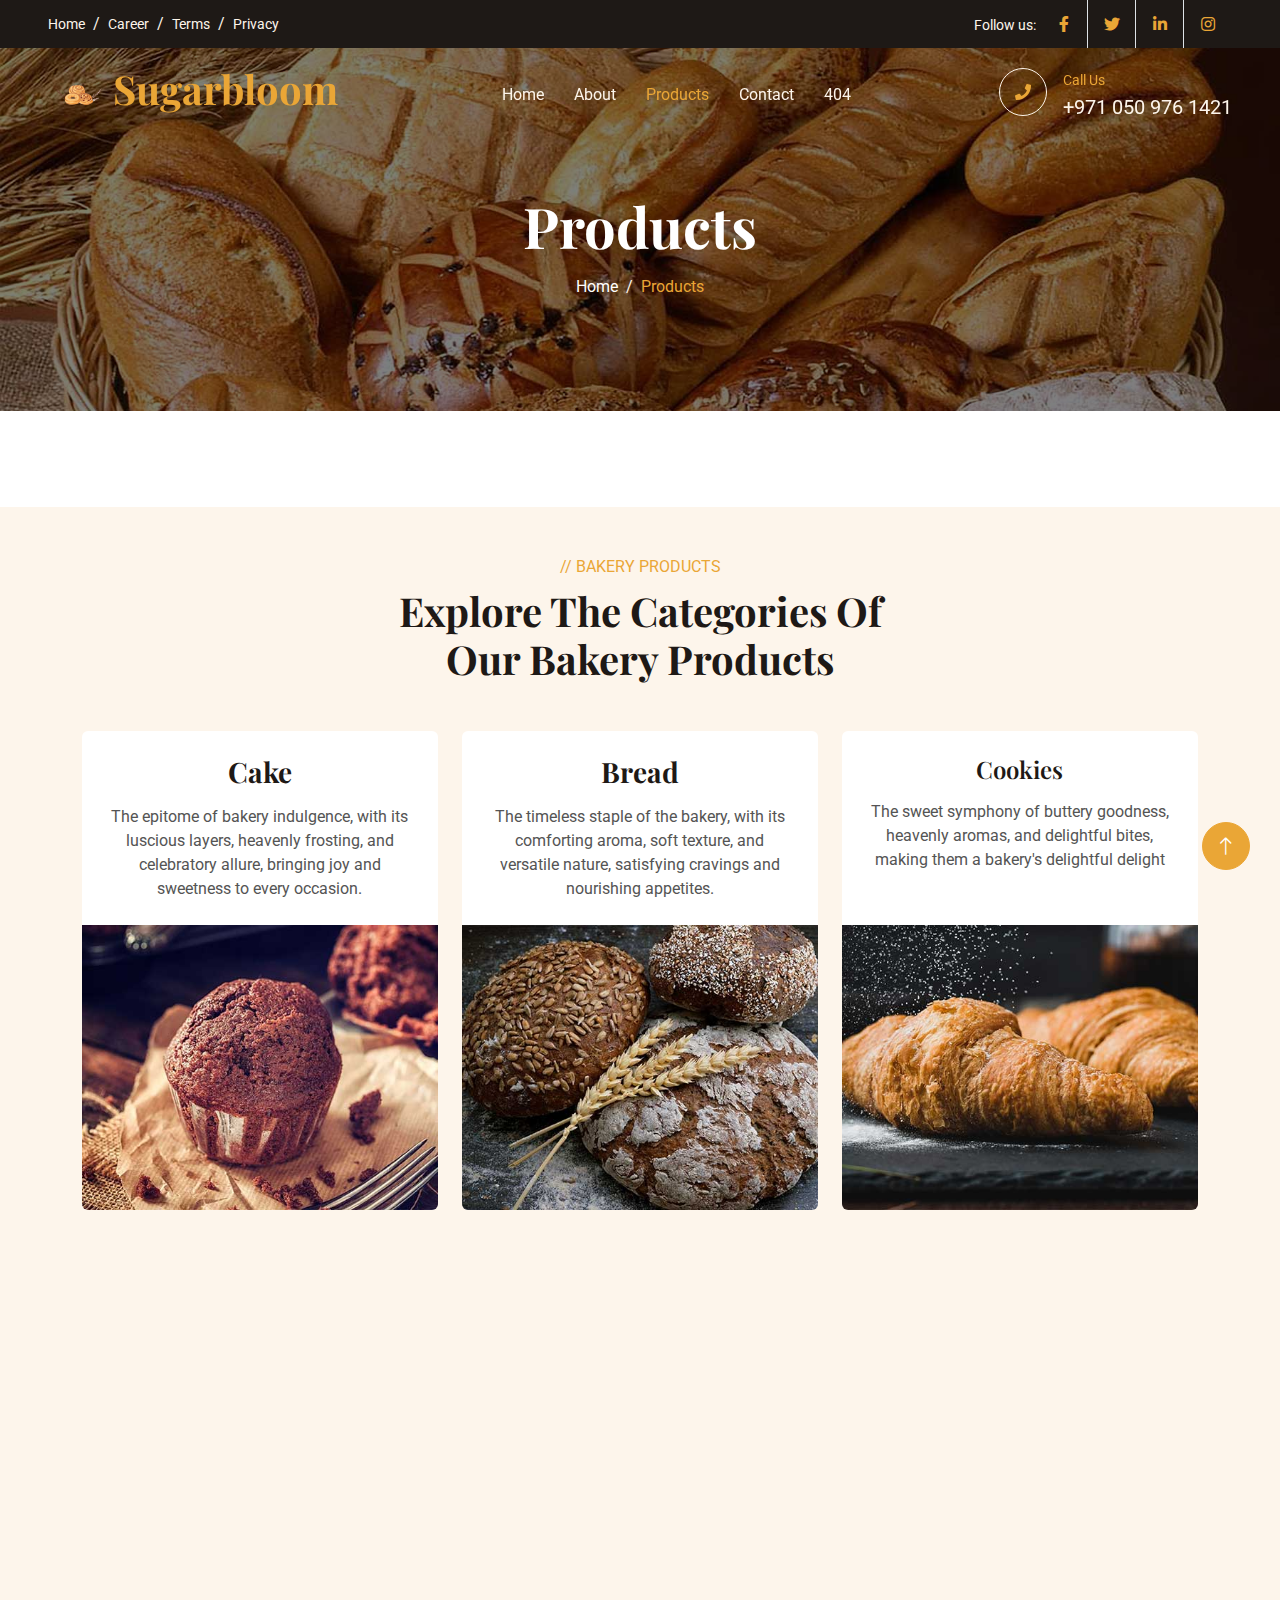
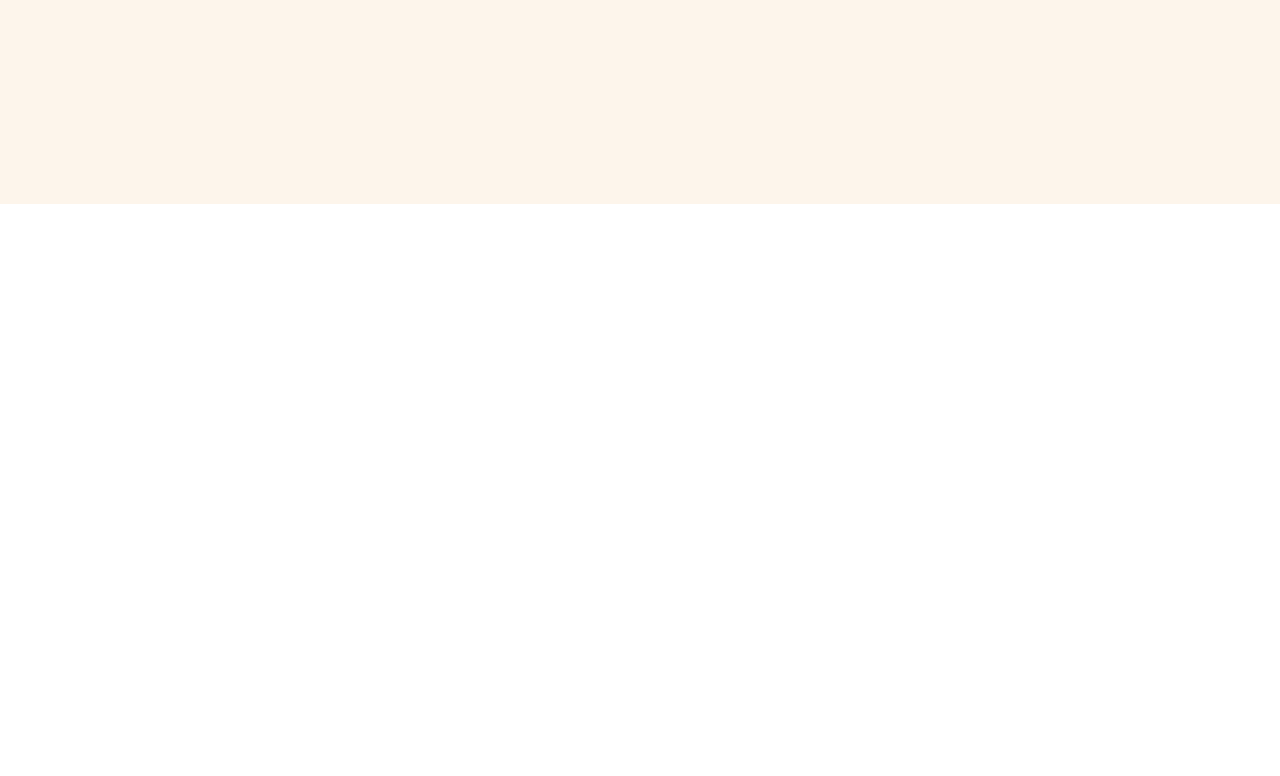
<file: product.html>
<!DOCTYPE html>
<html lang="en">

<head>
    <meta charset="utf-8">
    <title>Products | Sugarbloom Baker - Bakery</title>
    <meta content="width=device-width, initial-scale=1.0" name="viewport">
    <meta content="" name="keywords">
    <meta content="" name="description">

    <!-- Favicon -->
    <link href="img/favicon.ico" rel="icon">

    <!-- Google Web Fonts -->
    <link rel="preconnect" href="https://fonts.googleapis.com">
    <link rel="preconnect" href="https://fonts.gstatic.com" crossorigin>
    <link
        href="https://fonts.googleapis.com/css2?family=Roboto:wght@400;500&family=Playfair+Display:wght@600;700&display=swap"
        rel="stylesheet">

    <!-- Icon Font Stylesheet -->
    <link href="https://cdnjs.cloudflare.com/ajax/libs/font-awesome/5.10.0/css/all.min.css" rel="stylesheet">
    <link href="https://cdn.jsdelivr.net/npm/bootstrap-icons@1.4.1/font/bootstrap-icons.css" rel="stylesheet">

    <!-- Libraries Stylesheet -->
    <link href="lib/animate/animate.min.css" rel="stylesheet">
    <link href="lib/owlcarousel/assets/owl.carousel.min.css" rel="stylesheet">

    <!-- Customized Bootstrap Stylesheet -->
    <link href="css/bootstrap.min.css" rel="stylesheet">

    <!-- Template Stylesheet -->
    <link href="css/style.css" rel="stylesheet">
</head>

<body>
    <!-- Spinner Start -->
    <div id="spinner"
        class="show bg-white position-fixed translate-middle w-100 vh-100 top-50 start-50 d-flex align-items-center justify-content-center">
        <div class="spinner-grow text-primary" role="status"></div>
    </div>
    <!-- Spinner End -->


    <!-- Topbar Start -->
    <div class="container-fluid top-bar bg-dark text-light px-0 wow fadeIn" data-wow-delay="0.1s">
        <div class="row gx-0 align-items-center d-none d-lg-flex">
            <div class="col-lg-6 px-5 text-start">
                <ol class="breadcrumb mb-0">
                    <li class="breadcrumb-item"><a class="small text-light" href="#">Home</a></li>
                    <li class="breadcrumb-item"><a class="small text-light" href="#">Career</a></li>
                    <li class="breadcrumb-item"><a class="small text-light" href="#">Terms</a></li>
                    <li class="breadcrumb-item"><a class="small text-light" href="#">Privacy</a></li>
                </ol>
            </div>
            <div class="col-lg-6 px-5 text-end">
                <small>Follow us:</small>
                <div class="h-100 d-inline-flex align-items-center">
                    <a class="btn-lg-square text-primary border-end rounded-0" href=""><i
                            class="fab fa-facebook-f"></i></a>
                    <a class="btn-lg-square text-primary border-end rounded-0" href=""><i
                            class="fab fa-twitter"></i></a>
                    <a class="btn-lg-square text-primary border-end rounded-0" href=""><i
                            class="fab fa-linkedin-in"></i></a>
                    <a class="btn-lg-square text-primary pe-0" href=""><i class="fab fa-instagram"></i></a>
                </div>
            </div>
        </div>
    </div>
    <!-- Topbar End -->


    <!-- Navbar Start -->
    <nav class="navbar navbar-expand-lg navbar-dark fixed-top py-lg-0 px-lg-5 wow fadeIn" data-wow-delay="0.1s">
        <a href="index.html" class="navbar-brand ms-4 ms-lg-0 d-flex">
            <img src="./img/logo.png" alt="" class="" width="60px" height="60px"><h1 class="text-primary" style="margin-left: 5px;">Sugarbloom</h1>
        </a>
        <button type="button" class="navbar-toggler me-4" data-bs-toggle="collapse" data-bs-target="#navbarCollapse">
            <span class="navbar-toggler-icon"></span>
        </button>
        <div class="collapse navbar-collapse" id="navbarCollapse">
            <div class="navbar-nav mx-auto p-4 p-lg-0">
                <a href="index.html" class="nav-item nav-link">Home</a>
                <a href="about.html" class="nav-item nav-link">About</a>
                <a href="product.html" class="nav-item nav-link active">Products</a>
                <a href="contact.html" class="nav-item nav-link">Contact</a>
                <a href="404.html" class="nav-item nav-link">404</a>
            </div>
            <div class=" d-none d-lg-flex">
                <div class="flex-shrink-0 btn-lg-square border border-light rounded-circle">
                    <i class="fa fa-phone text-primary"></i>
                </div>
                <div class="ps-3">
                    <small class="text-primary mb-0">Call Us</small>
                    <p class="text-light fs-5 mb-0">+971 050 976 1421</p>
                </div>
            </div>
        </div>
    </nav>
    <!-- Navbar End -->


    <!-- Page Header Start -->
    <div class="container-fluid page-header py-6 wow fadeIn" data-wow-delay="0.1s">
        <div class="container text-center pt-5 pb-3">
            <h1 class="display-4 text-white animated slideInDown mb-3">Products</h1>
            <nav aria-label="breadcrumb animated slideInDown">
                <ol class="breadcrumb justify-content-center mb-0">
                    <li class="breadcrumb-item"><a class="text-white" href="#">Home</a></li>
                    <li class="breadcrumb-item text-primary active" aria-current="page">Products</li>
                </ol>
            </nav>
        </div>
    </div>
    <!-- Page Header End -->


    <!-- Product Start -->
    <div class="container-xxl bg-light my-6 py-6 pt-5">
        <div class="container">
            <div class="text-center mx-auto mb-5 wow fadeInUp" data-wow-delay="0.1s" style="max-width: 500px;">
                <p class="text-primary text-uppercase mb-2">// Bakery Products</p>
                <h1 class="display-6 mb-4">Explore The Categories Of Our Bakery Products</h1>
            </div>
            <div class="row g-4">
                <div class="col-lg-4 col-md-6 wow fadeInUp" data-wow-delay="0.1s">
                    <div class="product-item d-flex flex-column bg-white rounded overflow-hidden h-100">
                        <div class="text-center p-4">
                            <h3 class="mb-3">Cake</h3>
                            <span>The epitome of bakery indulgence, with its luscious layers, heavenly frosting, and
                                celebratory allure, bringing joy and sweetness to every occasion.</span>
                        </div>
                        <div class="position-relative mt-auto">
                            <img class="img-fluid" src="img/product-1.jpg" alt="">
                            <div class="product-overlay">
                                <a class="btn btn-lg-square btn-outline-light rounded-circle" href=""><i
                                        class="fa fa-eye text-primary"></i></a>
                            </div>
                        </div>
                    </div>
                </div>
                <div class="col-lg-4 col-md-6 wow fadeInUp" data-wow-delay="0.3s">
                    <div class="product-item d-flex flex-column bg-white rounded overflow-hidden h-100">
                        <div class="text-center p-4">
                            <h3 class="mb-3">Bread</h3>
                            <span>The timeless staple of the bakery, with its comforting aroma, soft texture, and
                                versatile nature, satisfying cravings and nourishing appetites.</span>
                        </div>
                        <div class="position-relative mt-auto">
                            <img class="img-fluid" src="img/product-2.jpg" alt="">
                            <div class="product-overlay">
                                <a class="btn btn-lg-square btn-outline-light rounded-circle" href=""><i
                                        class="fa fa-eye text-primary"></i></a>
                            </div>
                        </div>
                    </div>
                </div>
                <div class="col-lg-4 col-md-6 wow fadeInUp" data-wow-delay="0.5s">
                    <div class="product-item d-flex flex-column bg-white rounded overflow-hidden h-100">
                        <div class="text-center p-4">
                            <h4 class="mb-3">Cookies</h4>
                            <span>The sweet symphony of buttery goodness, heavenly aromas, and delightful bites, making
                                them a bakery's delightful delight</span>
                        </div>
                        <div class="position-relative mt-auto">
                            <img class="img-fluid" src="img/product-3.jpg" alt="">
                            <div class="product-overlay">
                                <a class="btn btn-lg-square btn-outline-light rounded-circle" href=""><i
                                        class="fa fa-eye text-primary"></i></a>
                            </div>
                        </div>
                    </div>
                </div>
                <div class="col-lg-4 col-md-6 wow fadeInUp" data-wow-delay="0.5s">
                    <div class="product-item d-flex flex-column bg-white rounded overflow-hidden h-100">
                        <div class="text-center p-4">
                            <h4 class="mb-3">Pizza</h4>
                            <span>The irresistible blend of savory toppings, gooey cheese, and crispy crust, making it a
                                bakery's mouthwatering masterpiece.</span>
                        </div>
                        <div class="position-relative mt-auto">
                            <img class="img-fluid" src="img/pizza.jpg" alt="">
                            <div class="product-overlay">
                                <a class="btn btn-lg-square btn-outline-light rounded-circle" href=""><i
                                        class="fa fa-eye text-primary"></i></a>
                            </div>
                        </div>
                    </div>
                </div>
                <div class="col-lg-4 col-md-6 wow fadeInUp" data-wow-delay="0.5s">
                    <div class="product-item d-flex flex-column bg-white rounded overflow-hidden h-100">
                        <div class="text-center p-4">
                            <h4 class="mb-3">Sandwiches</h4>
                            <span>The perfect combination of fresh bread, delectable fillings, and endless flavor
                                possibilities, making them a delightful treat from the bakery.</span>
                        </div>
                        <div class="position-relative mt-auto">
                            <img class="img-fluid" src="img/sandwich.jpg" alt="">
                            <div class="product-overlay">
                                <a class="btn btn-lg-square btn-outline-light rounded-circle" href=""><i
                                        class="fa fa-eye text-primary"></i></a>
                            </div>
                        </div>
                    </div>
                </div>
                <div class="col-lg-4 col-md-6 wow fadeInUp" data-wow-delay="0.5s">
                    <div class="product-item d-flex flex-column bg-white rounded overflow-hidden h-100">
                        <div class="text-center p-4">
                            <h4 class="mb-3">Pastries</h4>
                            <span>The delicate and flaky wonders of the bakery world, filled with luscious creams,
                                fruity compotes, and irresistible flavors, enticing taste buds with every bite.</span>
                        </div>
                        <div class="position-relative mt-auto">
                            <img class="img-fluid" src="img/pastries.jpg" alt="">
                            <div class="product-overlay">
                                <a class="btn btn-lg-square btn-outline-light rounded-circle" href=""><i
                                        class="fa fa-eye text-primary"></i></a>
                            </div>
                        </div>
                    </div>
                </div>
            </div>
        </div>
    </div>
    <!-- Product End -->


    <!-- Footer Start -->
    <div class="container-fluid bg-dark text-light footer my-6 mb-0 py-5 wow fadeIn" data-wow-delay="0.1s">
        <div class="container py-5">
            <div class="row g-5">
                <div class="col-lg-3 col-md-6">
                    <h4 class="text-light mb-4">Bakery Address</h4>
                    <p class="mb-2"><i class="fa fa-map-marker-alt me-3"></i>123 Street, New York, USA</p>
                    <p class="mb-2"><i class="fa fa-phone-alt me-3"></i>+971 050 976 1421</p>
                    <p class="mb-2"><i class="fa fa-envelope me-3"></i>info@Sugarbloom.com</p>
                    <div class="d-flex pt-2">
                        <a class="btn btn-square btn-outline-light rounded-circle me-1" href=""><i
                                class="fab fa-twitter"></i></a>
                        <a class="btn btn-square btn-outline-light rounded-circle me-1" href=""><i
                                class="fab fa-facebook-f"></i></a>
                        <a class="btn btn-square btn-outline-light rounded-circle me-1" href=""><i
                                class="fab fa-youtube"></i></a>
                        <a class="btn btn-square btn-outline-light rounded-circle me-0" href=""><i
                                class="fab fa-linkedin-in"></i></a>
                    </div>
                </div>
                <div class="col-lg-3 col-md-6">
                    <h4 class="text-light mb-4">Quick Links</h4>
                    <a class="btn btn-link" href="">About Us</a>
                    <a class="btn btn-link" href="">Contact Us</a>
                    <a class="btn btn-link" href="">Our Services</a>
                    <a class="btn btn-link" href="">Terms & Condition</a>
                    <a class="btn btn-link" href="">Support</a>
                </div>
                <div class="col-lg-3 col-md-6">
                    <h4 class="text-light mb-4">Call Us</h4>
                    <a class="btn btn-link" href="tel:+9710509761421">+971 050 976 1421</a>
                </div>
                <div class="col-lg-3 col-md-6">
                    <h4 class="text-light mb-4">Search Here</h4>
                    <input type="search" name="" id="" placeholder="Search Here" class="form-control form-control-lg">
                    <button class="btn btn-primary btn-lg active mt-2 form-control">Search</button>
                </div>
            </div>
        </div>
    </div>
    <!-- Footer End -->


    <!-- Copyright Start -->
    <div class="container-fluid copyright text-light py-4 wow fadeIn" data-wow-delay="0.1s">
        <div class="container">
            <div class="row">
                <div class="col-md-6 text-center text-md-start mb-3 mb-md-0">
                    &copy; <a href="#"></a>Sugarbloom, All Right Reserved.
                </div>
                <div class="col-md-6 text-center text-md-end">
                    <!--/*** This template is free as long as you keep the footer author’s credit link/attribution link/backlink. If you'd like to use the template without the footer author’s credit link/attribution link/backlink, you can purchase the Credit Removal License from "https://htmlcodex.com/credit-removal". Thank you for your support. ***/-->
                    Designed By <a href="">Urooj Mubashir</a>
                </div>
            </div>
        </div>
    </div>
    <!-- Copyright End -->


    <!-- Back to Top -->
    <a href="#" class="btn btn-lg btn-primary btn-lg-square rounded-circle back-to-top"><i
            class="bi bi-arrow-up"></i></a>


    <!-- JavaScript Libraries -->
    <script src="https://code.jquery.com/jquery-3.4.1.min.js"></script>
    <script src="https://cdn.jsdelivr.net/npm/bootstrap@5.0.0/dist/js/bootstrap.bundle.min.js"></script>
    <script src="lib/wow/wow.min.js"></script>
    <script src="lib/easing/easing.min.js"></script>
    <script src="lib/waypoints/waypoints.min.js"></script>
    <script src="lib/counterup/counterup.min.js"></script>
    <script src="lib/owlcarousel/owl.carousel.min.js"></script>

    <!-- Template Javascript -->
    <script src="js/main.js"></script>
</body>

</html>
</file>
<file: css/style.css>
/********** Template CSS **********/
:root {
    --primary: #EAA636;
    --secondary: #545454;
    --light: #FDF5EB;
    --dark: #1E1916;
}

h4,
h5,
h6,
.h4,
.h5,
.h6 {
    font-weight: 600 !important;
}

.py-6 {
    padding-top: 6rem;
    padding-bottom: 6rem;
}

.my-6 {
    margin-top: 6rem;
    margin-bottom: 6rem;
}

.back-to-top {
    position: fixed;
    display: none;
    right: 30px;
    bottom: 30px;
    z-index: 99;
}


/*** Spinner ***/
#spinner {
    opacity: 0;
    visibility: hidden;
    transition: opacity .5s ease-out, visibility 0s linear .5s;
    z-index: 99999;
}

#spinner.show {
    transition: opacity .5s ease-out, visibility 0s linear 0s;
    visibility: visible;
    opacity: 1;
}


/*** Button ***/
.btn {
    font-weight: 500;
    transition: .5s;
}

.btn.btn-primary {
    color: #FFFFFF;
}

.btn.btn-primary:hover{
    background: black;
}

.btn-dark:hover{
    background: #EAA636;
    color: black;
}

.btn-square {
    width: 38px;
    height: 38px;
}

.btn-sm-square {
    width: 32px;
    height: 32px;
}

.btn-lg-square {
    width: 48px;
    height: 48px;
}

.btn-square,
.btn-sm-square,
.btn-lg-square {
    padding: 0;
    display: flex;
    align-items: center;
    justify-content: center;
    font-weight: normal;
}


/*** Navbar ***/
.navbar .dropdown-toggle::after {
    border: none;
    content: "\f107";
    font-family: "Font Awesome 5 Free";
    font-weight: 900;
    vertical-align: middle;
    margin-left: 8px;
}

.navbar .navbar-nav .nav-link {
    padding: 35px 15px;
    color: var(--light);
    outline: none;
}

.navbar .navbar-nav .nav-link:hover,
.navbar .navbar-nav .nav-link.active {
    color: var(--primary);
}

.navbar.fixed-top {
    transition: .5s;
}

@media (max-width: 991.98px) {
    .navbar .navbar-nav {
        margin-top: 10px;
        border-top: 1px solid rgba(255, 255, 255, .3);
        background: var(--dark);
    }

    .navbar .navbar-nav .nav-link {
        padding: 10px 0;
    }
}

@media (min-width: 992px) {
    .navbar .nav-item .dropdown-menu {
        display: block;
        visibility: hidden;
        top: 100%;
        transform: rotateX(-75deg);
        transform-origin: 0% 0%;
        transition: .5s;
        opacity: 0;
    }

    .navbar .nav-item:hover .dropdown-menu {
        transform: rotateX(0deg);
        visibility: visible;
        transition: .5s;
        opacity: 1;
    }
}


/*** Header ***/
.header-carousel .owl-carousel-inner {
    position: absolute;
    width: 100%;
    height: 100%;
    top: 0;
    left: 0;
    display: flex;
    align-items: center;
    background: rgba(0, 0, 0, .5);
}

@media (max-width: 768px) {
    .header-carousel .owl-carousel-item {
        position: relative;
        min-height: 600px;
    }

    .header-carousel .owl-carousel-item img {
        position: absolute;
        width: 100%;
        height: 100%;
        object-fit: cover;
    }

    .header-carousel .owl-carousel-item p {
        font-size: 16px !important;
    }
}

.header-carousel .owl-nav {
    position: relative;
    width: 80px;
    height: 80px;
    margin: -40px auto 0 auto;
    display: flex;
    justify-content: center;
    align-items: center;
}

.header-carousel .owl-nav::before {
    position: absolute;
    content: "";
    width: 100%;
    height: 100%;
    top: 0;
    left: 0;
    background: #FFFFFF;
    transform: rotate(45deg);
}

.header-carousel .owl-nav .owl-prev,
.header-carousel .owl-nav .owl-next {
    position: relative;
    font-size: 40px;
    color: var(--primary);
    transition: .5s;
    z-index: 1;
}

.header-carousel .owl-nav .owl-prev:hover,
.header-carousel .owl-nav .owl-next:hover {
    color: var(--dark);
}

.page-header {
    margin-bottom: 6rem;
    background: linear-gradient(rgba(0, 0, 0, .5), rgba(0, 0, 0, .5)), url(../img/carousel-1.jpg) center center no-repeat;
    background-size: cover;
}

.breadcrumb-item+.breadcrumb-item::before {
    color: var(--light);
}


/*** Facts ***/
.fact-item {
    transition: .5s;
}

.fact-item:hover {
    margin-top: -10px;
    background: #FFFFFF !important;
    box-shadow: 0 0 45px rgba(0, 0, 0, .07);
}


/*** About ***/
.img-twice::before {
    position: absolute;
    content: "";
    width: 60%;
    height: 80%;
    top: 10%;
    left: 20%;
    background: var(--primary);
    border: 25px solid var(--light);
    border-radius: 6px;
    z-index: -1;
}


/*** Product ***/
.product-item {
    transition: .5s;
}

.product-item:hover {
    background: var(--primary) !important;
}

.product-item:hover * {
    color: var(--light);
}

.product-item:hover .border-primary {
    border-color: var(--light) !important;
}

.product-item .product-overlay {
    position: absolute;
    width: 100%;
    height: 0;
    top: 0;
    left: 0;
    display: flex;
    align-items: center;
    justify-content: center;
    background: rgba(0, 0, 0, .5);
    overflow: hidden;
    opacity: 0;
    transition: .5s;
}

.product-item:hover .product-overlay {
    height: 100%;
    opacity: 1;
}


/*** Team ***/
.team-item .team-text {
    position: relative;
    height: 100px;
    overflow: hidden;
}

.team-item .team-title {
    position: absolute;
    width: 100%;
    height: 100%;
    top: 0;
    left: 0;
    display: flex;
    flex-direction: column;
    align-items: center;
    justify-content: center;
    background: var(--light);
    transition: .5s;
}

.team-item:hover .team-title {
    top: -100px;
}

.team-item .team-social {
    position: absolute;
    width: 100%;
    height: 100%;
    top: 100px;
    left: 0;
    display: flex;
    align-items: center;
    justify-content: center;
    background: var(--primary);
    transition: .5s;
}

.team-item .team-social .btn {
    margin: 0 3px;
}

.team-item:hover .team-social {
    top: 0;
}


/*** Testimonial ***/
.testimonial-carousel .owl-item .testimonial-item img {
    width: 60px;
    height: 60px;
}

.testimonial-carousel .owl-item .testimonial-item,
.testimonial-carousel .owl-item .testimonial-item * {
    transition: .5s;
}

.testimonial-carousel .owl-item.center .testimonial-item {
    background: var(--primary) !important;
}

.testimonial-carousel .owl-item.center .testimonial-item * {
    color: #FFFFFF !important;
}

.testimonial-carousel .owl-nav {
    margin-top: 30px;
    display: flex;
    justify-content: center;
}

.testimonial-carousel .owl-nav .owl-prev,
.testimonial-carousel .owl-nav .owl-next {
    margin: 0 12px;
    width: 50px;
    height: 50px;
    display: flex;
    align-items: center;
    justify-content: center;
    border-radius: 50px;
    font-size: 22px;
    color: var(--light);
    background: var(--primary);
    transition: .5s;
}

.testimonial-carousel .owl-nav .owl-prev:hover,
.testimonial-carousel .owl-nav .owl-next:hover {
    color: var(--primary);
    background: var(--dark);
}


/*** Footer ***/
.footer .btn.btn-link {
    display: block;
    margin-bottom: 5px;
    padding: 0;
    text-align: left;
    color: var(--light);
    font-weight: normal;
    text-transform: capitalize;
    transition: .3s;
}

.footer .btn.btn-link::before {
    position: relative;
    content: "\f105";
    font-family: "Font Awesome 5 Free";
    font-weight: 900;
    color: var(--light);
    margin-right: 10px;
}

.footer .btn.btn-link:hover {
    color: var(--primary);
    letter-spacing: 1px;
    box-shadow: none;
}

.copyright {
    background: #111111;
}

.copyright a {
    color: var(--primary);
}

.copyright a:hover {
    color: var(--light);
}
</file>
